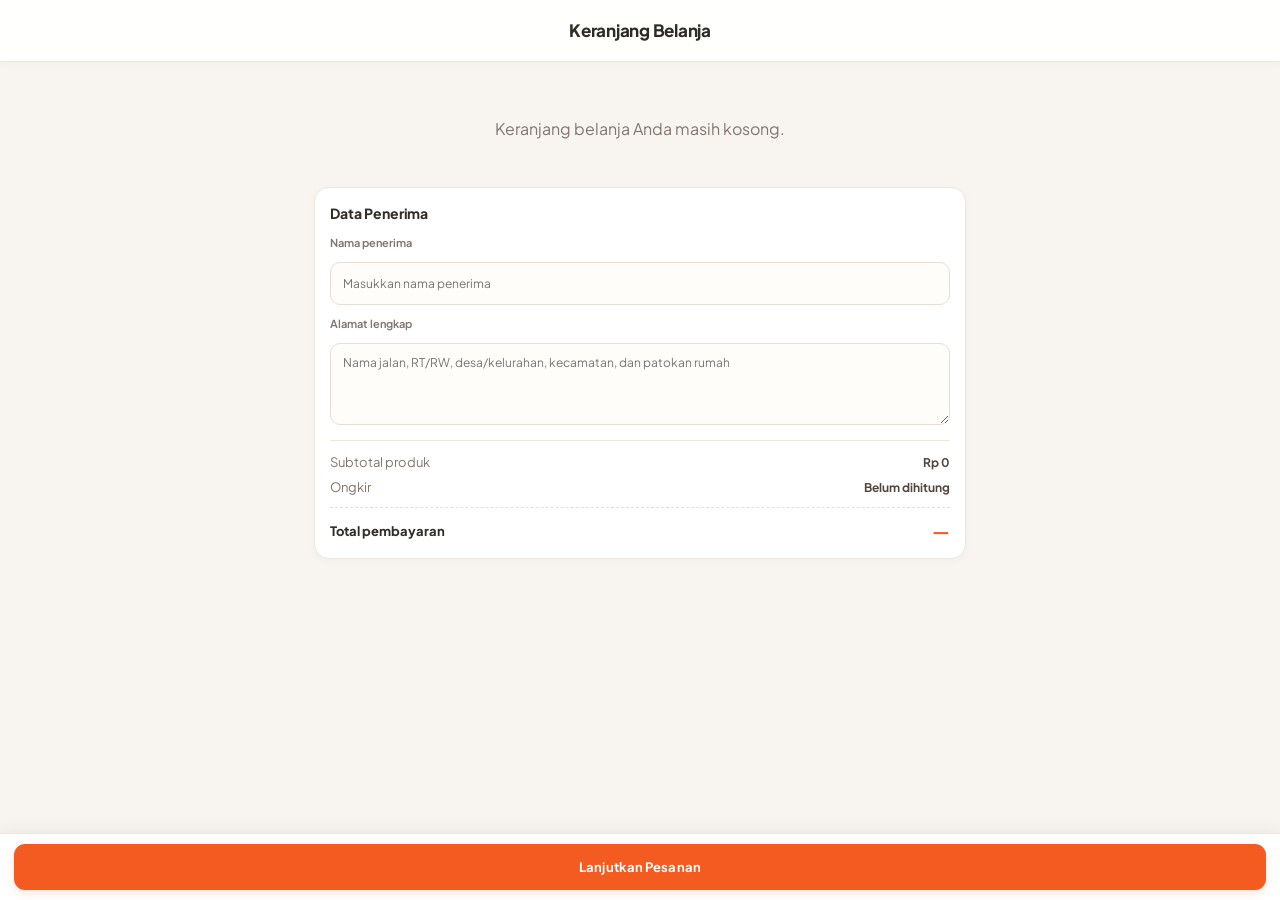
<file: order.html>
<!DOCTYPE html>
<html lang="id">
<head>
    <meta charset="UTF-8">
    <meta name="viewport" content="width=device-width, initial-scale=1.0">
    <title>Keranjang Belanja — Loji Express</title>
    <meta name="theme-color" content="#F45B20">
    <link rel="manifest" href="manifest.webmanifest">
    <link rel="icon" href="icon.svg" type="image/svg+xml">
    <link rel="stylesheet" href="style.css">
    <link rel="stylesheet" href="https://fonts.googleapis.com/css2?family=Plus+Jakarta+Sans:wght@400;500;600;700&display=swap">
    <link rel="stylesheet" href="https://fonts.googleapis.com/icon?family=Material+Icons+Round">
</head>
<body class="cart-page" style="padding-bottom: 120px;">

    <!-- HEADER KERANJANG -->
    <div class="app-header-back">
        <h1>Keranjang Belanja</h1>
    </div>

    <!-- CONTAINER UTAMA -->
    <div class="container">
        <!-- DAFTAR ITEM KERANJANG -->
        <div class="cart-list" id="daftar-keranjang">
            <p style="text-align:center; color:var(--text-gray); padding:20px;">Memuat keranjang...</p>
        </div>

        <!-- DATA PENERIMA -->
        <div class="form-card checkout-recipient-card">
            <h2>Data Penerima</h2>
            <div class="form-group">
                <label for="nama">Nama penerima</label>
                <input type="text" id="nama" class="form-control" autocomplete="name" placeholder="Masukkan nama penerima" required>
            </div>
            <div class="form-group">
                <label for="alamat">Alamat lengkap</label>
                <textarea id="alamat" class="form-control" rows="3" autocomplete="street-address" placeholder="Nama jalan, RT/RW, desa/kelurahan, kecamatan, dan patokan rumah" required></textarea>
            </div>
            <p id="checkout-status" class="checkout-status" role="status" aria-live="polite" hidden></p>
            <div class="order-price-breakdown">
                <div><span>Subtotal produk</span><strong id="subtotal-produk">Rp 0</strong></div>
                <div><span>Ongkir</span><strong id="ongkir-akhir">Belum dihitung</strong></div>
                <div class="order-grand-total"><span>Total pembayaran</span><strong class="total-price" id="total-akhir">Rp 0</strong></div>
            </div>
        </div>
    </div>

    <!-- TOMBOL AKSI PESAN WHATSAPP DI BAWAH -->
    <div class="action-bar">
        <button class="btn-submit-order" id="checkout-submit" type="button" onclick="prosesCheckoutDenganGPS()">
            <span>Lanjutkan Pesanan</span>
        </button>
    </div>

    <!-- POPUP KONFIRMASI PESAN VIA WHATSAPP -->
    <div class="wa-confirm-overlay" id="wa-confirm-overlay" aria-hidden="true" onclick="klikLuarPopupPesan(event)">
        <section class="wa-confirm-modal" role="dialog" aria-modal="true" aria-labelledby="wa-modal-title">
            <button class="wa-modal-close" type="button" onclick="tutupPopupPesan()" aria-label="Tutup popup"><span class="material-icons-round">close</span></button>
            <div class="wa-modal-icon"><span class="material-icons-round" id="wa-modal-icon">chat</span></div>
            <p class="wa-modal-eyebrow" id="wa-modal-eyebrow">KONFIRMASI PESANAN</p>
            <h2 id="wa-modal-title">Lanjut pesan via WhatsApp?</h2>
            <p class="wa-modal-desc" id="wa-modal-desc">Pastikan detail pesanan dan data penerima sudah benar.</p>
            <div class="wa-order-summary" id="wa-order-summary">
                <div class="wa-summary-row"><span>Penerima</span><strong id="wa-summary-name">—</strong></div>
                <div class="wa-summary-row"><span>Jumlah produk</span><strong id="wa-summary-count">—</strong></div>
                <div class="wa-summary-row"><span>Subtotal produk</span><strong id="wa-summary-subtotal">Rp 0</strong></div>
                <div class="wa-summary-row"><span>Jarak pengiriman</span><strong id="wa-summary-distance">—</strong></div>
                <div class="wa-summary-row"><span>Ongkir</span><strong id="wa-summary-shipping">—</strong></div>
                <div class="wa-summary-total"><span>Total pembayaran</span><strong id="wa-summary-total">Rp 0</strong></div>
            </div>
            <div class="wa-modal-actions" id="wa-modal-actions">
                <button class="wa-btn-secondary" type="button" onclick="tutupPopupPesan()">Periksa lagi</button>
                <button class="wa-btn-primary" type="button" onclick="lanjutKeWhatsApp()"><span class="material-icons-round">send</span> Lanjut ke WhatsApp</button>
            </div>
        </section>
    </div>

    <script src="script.js"></script>
    <script>
        window.addEventListener('load', () => {
            renderKeranjang();
            const alamatInput = document.getElementById('alamat');
            if (alamatInput) alamatInput.addEventListener('input', alamatPengirimanBerubah);
        });
    </script>
</body>
</html>
</file>
<file: style.css>
:root {
    --accent-orange: #ff4500;
    --accent-gradient: linear-gradient(135deg, #ff6b00 0%, #ff2200 100%);
    --bg-soft: #f8fafc;
    --text-dark: #0f172a;
    --text-gray: #64748b;
    --card-shadow: 0 10px 25px -5px rgba(0, 0, 0, 0.03), 0 8px 10px -6px rgba(0, 0, 0, 0.03);
    --hover-shadow: 0 20px 25px -5px rgba(255, 69, 0, 0.08), 0 10px 10px -6px rgba(255, 69, 0, 0.04);
}

body {
    font-family: 'Plus Jakarta Sans', sans-serif;
    background-color: var(--bg-soft);
    margin: 0;
    padding-bottom: 110px;
    color: var(--text-dark);
    -webkit-tap-highlight-color: transparent;
    letter-spacing: -0.2px;
}

/* HEADER PREMIUM */
.app-header {
    background: #ffffff;
    padding: 24px 20px 20px 20px;
    display: flex;
    justify-content: space-between;
    align-items: center;
    border-bottom: 1px solid #f1f5f9;
}
.brand-wrapper {
    display: flex;
    align-items: center;
    gap: 14px;
}
.brand-logo-box {
    background: var(--accent-gradient);
    color: #ffffff;
    width: 44px;
    height: 44px;
    border-radius: 14px;
    display: flex;
    align-items: center;
    justify-content: center;
    box-shadow: 0 8px 16px rgba(255, 69, 0, 0.25);
}
.brand-logo-box .material-icons-round {
    font-size: 24px;
}
.brand-text h1 {
    margin: 0;
    font-size: 19px;
    font-weight: 800;
    letter-spacing: -0.6px;
    color: var(--text-dark);
}
.brand-text p {
    margin: 3px 0 0 0;
    font-size: 11.5px;
    font-weight: 600;
    color: var(--text-gray);
    display: flex;
    align-items: center;
    gap: 4px;
}
.location-icon {
    color: var(--accent-orange);
    font-size: 14px !important;
}
.search-trigger-btn {
    background: #f1f5f9;
    border: none;
    width: 42px;
    height: 42px;
    border-radius: 50%;
    display: flex;
    align-items: center;
    justify-content: center;
    color: var(--text-dark);
    cursor: pointer;
    transition: all 0.2s;
}
.search-trigger-btn:active { transform: scale(0.9); background: #e2e8f0; }

/* MODAL PENCARIAN DI ATAS */
.search-modal {
    position: fixed;
    top: 0; left: 0; right: 0;
    background: rgba(255, 255, 255, 0.98);
    box-shadow: 0 10px 25px rgba(0, 0, 0, 0.08);
    z-index: 2000;
    display: none;
    padding: 16px 20px;
    border-bottom: 1px solid #e2e8f0;
    box-sizing: border-box;
    animation: slideDown 0.2s ease-out;
}
.search-box-container {
    background: #f1f5f9;
    width: 100%;
    max-width: 500px;
    margin: 0 auto;
    padding: 10px 14px;
    border-radius: 16px;
    display: flex;
    align-items: center;
    gap: 10px;
    border: 1px solid #e2e8f0;
    box-sizing: border-box;
}
.search-box-container input {
    border: none;
    outline: none;
    font-family: inherit;
    font-size: 14px;
    flex: 1;
    color: var(--text-dark);
    background: transparent;
    width: 100%;
}
.search-box-container button {
    background: none;
    border: none;
    cursor: pointer;
    display: flex;
    align-items: center;
    justify-content: center;
    color: var(--text-gray);
    padding: 4px;
    border-radius: 50%;
    flex-shrink: 0;
}

@keyframes slideDown {
    from { opacity: 0; transform: translateY(-10px); }
    to { opacity: 1; transform: translateY(0); }
}

/* BANNER KETERANGAN APLIKASI */
.about-app-banner {
    background: #ffffff;
    padding: 0 20px 20px 20px;
    border-bottom: 1px solid #f1f5f9;
}
.about-card {
    background: linear-gradient(135deg, #fff4ed 0%, #fff0e6 100%);
    border: 1px solid rgba(255, 107, 0, 0.1);
    border-radius: 24px;
    padding: 18px;
    display: flex;
    gap: 14px;
    align-items: flex-start;
    position: relative;
    overflow: hidden;
}
.about-card::before {
    content: '';
    position: absolute;
    width: 140px;
    height: 140px;
    background: rgba(255, 69, 0, 0.05);
    border-radius: 50%;
    top: -50px;
    right: -45px;
}
.about-icon-box {
    background: #ffffff;
    color: var(--accent-orange);
    width: 40px;
    height: 40px;
    border-radius: 12px;
    display: flex;
    align-items: center;
    justify-content: center;
    flex-shrink: 0;
    box-shadow: 0 4px 12px rgba(255, 69, 0, 0.08);
}
.about-details {
    flex: 1;
    z-index: 1;
}
.about-details h2 {
    margin: 0 0 4px 0;
    font-size: 15px;
    font-weight: 800;
    color: #c23400;
    letter-spacing: -0.2px;
}
.about-details p {
    margin: 0;
    font-size: 12px;
    line-height: 1.6;
    font-weight: 500;
    color: #475569;
}
.about-badges {
    display: flex;
    gap: 8px;
    margin-top: 12px;
}
.badge-item {
    display: flex;
    align-items: center;
    gap: 4px;
    font-size: 11px;
    font-weight: 700;
    color: #d93800;
    background: #ffffff;
    padding: 6px 12px;
    border-radius: 10px;
    box-shadow: 0 2px 6px rgba(0,0,0,0.02);
    border: 1px solid rgba(255, 107, 0, 0.05);
}

/* KATEGORI SCROLL */
.category-scroll {
    display: flex;
    overflow-x: auto;
    white-space: nowrap;
    padding: 16px 20px;
    gap: 10px;
    background: #ffffff;
    border-bottom: 1px solid #f1f5f9;
}
.category-scroll::-webkit-scrollbar { display: none; }
.category-tab {
    background-color: #f8fafc;
    color: #475569;
    padding: 11px 20px;
    border-radius: 16px;
    font-size: 13px;
    font-weight: 600;
    cursor: pointer;
    border: 1px solid #f1f5f9;
    transition: all 0.25s ease;
}
.category-tab.active {
    background: var(--text-dark);
    color: #ffffff;
    border-color: var(--text-dark);
    box-shadow: 0 10px 15px -3px rgba(15, 23, 42, 0.2);
}

/* KATALOG GRID */
.container { padding: 20px; max-width: 600px; margin: 0 auto; }
.grid-layout {
    display: grid;
    grid-template-columns: repeat(2, 1fr);
    gap: 16px;
}

/* KARTU PRODUK */
.premium-card {
    background: #ffffff;
    border-radius: 24px;
    border: 1px solid #f1f5f9;
    overflow: hidden;
    display: flex;
    flex-direction: column;
    position: relative;
    box-shadow: var(--card-shadow);
}
.img-container {
    width: 100%;
    padding-top: 100%;
    position: relative;
    background-color: #f8fafc;
    overflow: hidden;
}
.premium-img {
    position: absolute;
    top: 0; left: 0;
    width: 100%; height: 100%;
    object-fit: cover;
}
.tag-stok {
    position: absolute;
    top: 12px; left: 12px;
    padding: 5px 10px;
    border-radius: 10px;
    font-size: 10px;
    font-weight: 700;
    z-index: 2;
}
.stok-ready { background: rgba(255, 255, 255, 0.95); color: var(--text-dark); }
.stok-habis { background: #ef4444; color: #ffffff; }
.habis-blur { opacity: 0.65; }

.info-container {
    padding: 14px;
    display: flex;
    flex-direction: column;
    background: #ffffff;
}
.item-name {
    font-size: 13.5px;
    font-weight: 600;
    color: var(--text-dark);
    margin: 0 0 12px 0;
    line-height: 1.4;
    height: 38px;
    display: -webkit-box;
    -webkit-line-clamp: 2;
    -webkit-box-orient: vertical;
    overflow: hidden;
}
.price-action-row {
    display: flex;
    justify-content: space-between;
    align-items: center;
    gap: 6px;
    margin-top: auto;
    width: 100%;
}
.item-price {
    font-size: 14.5px;
    color: var(--text-dark);
    font-weight: 800;
    margin: 0;
}
.btn-round-add {
    width: 38px; height: 38px;
    flex-shrink: 0;
    border-radius: 12px;
    background: var(--accent-gradient);
    color: white;
    border: none;
    cursor: pointer;
    display: flex;
    align-items: center;
    justify-content: center;
}
.btn-round-add.disabled-btn { background: #e2e8f0; color: #94a3b8; cursor: not-allowed; }

/* FLOATING DOCK NAV */
.dock-nav {
    position: fixed;
    bottom: 20px; left: 20px; right: 20px;
    height: 68px;
    background: rgba(15, 23, 42, 0.96);
    backdrop-filter: blur(16px);
    display: flex;
    justify-content: space-around;
    align-items: center;
    border-radius: 24px;
    z-index: 1000;
    max-width: 560px;
    margin: 0 auto;
    transition: transform 0.25s ease, opacity 0.25s ease;
}
.dock-link {
    display: flex;
    flex-direction: column;
    align-items: center;
    color: #94a3b8;
    text-decoration: none;
    font-size: 11px;
    font-weight: 600;
    gap: 4px;
}
.dock-link.active { color: #ffffff; }
.dock-link.active .material-icons-round { color: #ff6b00; }

/* HALAMAN KERANJANG & CHECKOUT */
.app-header-back {
    background: #ffffff;
    padding: 20px;
    display: flex;
    align-items: center;
    gap: 16px;
    border-bottom: 1px solid #edf0f5;
}
.app-header-back h1 { margin: 0; font-size: 18px; font-weight: 700; color: var(--text-dark); }
.btn-back { background: none; border: none; cursor: pointer; color: var(--text-dark); display: flex; align-items: center; padding: 0; }

.cart-list { display: flex; flex-direction: column; gap: 12px; margin-bottom: 24px; }
.cart-item {
    background: #ffffff;
    padding: 14px;
    border-radius: 16px;
    display: flex;
    align-items: center;
    gap: 12px;
    border: 1px solid #f1f5f9;
    box-shadow: 0 4px 12px rgba(0,0,0,0.02);
}
.item-img-cart { width: 50px; height: 50px; border-radius: 10px; object-fit: cover; background: #eef1f6; flex-shrink: 0; }

.form-card {
    background: #ffffff;
    padding: 20px;
    border-radius: 20px;
    border: 1px solid #f1f5f9;
    box-shadow: 0 4px 16px rgba(0,0,0,0.02);
}
.form-card h2 { font-size: 15px; font-weight: 700; margin-bottom: 16px; margin-top: 0; color: var(--text-dark); }
.form-group { margin-bottom: 14px; display: flex; flex-direction: column; gap: 6px; }
.form-group label { font-size: 12px; font-weight: 600; color: var(--text-gray); }
.form-control {
    padding: 12px;
    border-radius: 10px;
    border: 1px solid #e0e4ec;
    font-family: inherit;
    font-size: 13px;
    width: 100%;
    box-sizing: border-box;
    background-color: #fafbfc;
    color: var(--text-dark);
}
.form-control:focus { border-color: var(--accent-orange); outline: none; background-color: #ffffff; }

.action-bar {
    position: fixed;
    bottom: 0; left: 0; right: 0;
    background: #ffffff;
    padding: 16px 20px;
    border-top: 1px solid #e2e8f0;
    z-index: 100;
    max-width: 600px;
    margin: 0 auto;
    box-sizing: border-box;
}
.btn-submit-order {
    background: #16a34a;
    color: white;
    border: none;
    padding: 14px;
    border-radius: 12px;
    font-weight: 700;
    font-size: 14px;
    display: flex;
    align-items: center;
    justify-content: center;
    gap: 8px;
    width: 100%;
    cursor: pointer;
    box-shadow: 0 4px 14px rgba(22, 163, 74, 0.2);
}

/* ==========================================
   DESAIN FOTO UTAMA UKURAN SEDANG (AGAK BESAR) & ELEGAN
   ========================================== */
.detail-top-nav {
    position: fixed;
    top: 0; left: 0; right: 0;
    height: 60px;
    padding: 0 16px;
    display: flex;
    align-items: center;
    justify-content: space-between;
    z-index: 1000;
    background: rgba(255, 255, 255, 0.9);
    backdrop-filter: blur(12px);
    -webkit-backdrop-filter: blur(12px);
    border-bottom: 1px solid rgba(0, 0, 0, 0.05);
}
.btn-back-floating {
    width: 38px;
    height: 38px;
    border-radius: 50%;
    background: #ffffff;
    border: 1px solid #e2e8f0;
    display: flex;
    align-items: center;
    justify-content: center;
    cursor: pointer;
    color: var(--text-dark);
    box-shadow: 0 4px 12px rgba(0, 0, 0, 0.06);
}
.detail-nav-title {
    font-size: 15px;
    font-weight: 700;
    color: var(--text-dark);
}

/* KARTU GAMBAR UTAMA UKURAN SEDANG (AGAK BESAR & RAPI) */
.detail-image-card-container {
    padding: 20px 20px 0 20px;
    max-width: 600px;
    margin: 60px auto 0 auto;
}
.detail-main-card-box {
    background: #ffffff;
    border-radius: 24px;
    border: 1px solid #e2e8f0;
    overflow: hidden;
    box-shadow: 0 12px 30px rgba(0, 0, 0, 0.06);
}
.main-img-medium {
    width: 100%;
    height: 280px; /* Ukuran pas: tidak kekecilan, tidak full layar */
    object-fit: cover;
    display: block;
    background: #f8fafc;
}

/* THUMBNAIL DI BAWAH GAMBAR UTAMA */
.thumbnail-row-clean {
    display: flex;
    gap: 10px;
    padding: 14px;
    overflow-x: auto;
    background: #ffffff;
    border-top: 1px solid #f1f5f9;
    justify-content: center;
}
.thumbnail-row-clean::-webkit-scrollbar { display: none; }
.thumb-clean {
    width: 56px;
    height: 56px;
    border-radius: 12px;
    object-fit: cover;
    cursor: pointer;
    border: 2px solid #e2e8f0;
    background: #f8fafc;
    transition: all 0.2s ease;
}
.thumb-clean.active-thumb {
    border-color: var(--accent-orange);
    box-shadow: 0 4px 12px rgba(255, 69, 0, 0.25);
    transform: scale(1.05);
}

/* CARD KONTEN INFORMASI PRODUK */
.detail-content-card {
    position: relative;
    background: #ffffff;
    border-radius: 24px;
    border: 1px solid #e2e8f0;
    padding: 24px 20px;
    max-width: 600px;
    margin: 16px auto 0 auto;
    box-shadow: var(--card-shadow);
}

.detail-badge-row {
    display: flex;
    justify-content: space-between;
    align-items: center;
    margin-bottom: 12px;
}
.detail-kategori-pill {
    background: linear-gradient(135deg, #fff4ed 0%, #ffe8d6 100%);
    color: #c23400;
    font-size: 11px;
    font-weight: 800;
    padding: 6px 14px;
    border-radius: 20px;
    letter-spacing: 0.4px;
    text-transform: uppercase;
}
.detail-harga-tag {
    font-size: 24px;
    font-weight: 800;
    color: var(--accent-orange);
    letter-spacing: -0.6px;
    margin-bottom: 18px;
}

.detail-meta-grid {
    display: grid;
    grid-template-columns: repeat(2, 1fr);
    gap: 12px;
    margin: 20px 0;
}
.meta-box {
    background: #f8fafc;
    padding: 14px;
    border-radius: 16px;
    border: 1px solid #f1f5f9;
    display: flex;
    flex-direction: column;
    gap: 4px;
}
.meta-label {
    font-size: 10.5px;
    font-weight: 700;
    color: var(--text-gray);
    text-transform: uppercase;
    letter-spacing: 0.5px;
}
.meta-val {
    font-size: 13.5px;
    font-weight: 800;
    color: var(--text-dark);
}

.detail-deskripsi-box {
    border-top: 1px dashed #e2e8f0;
    padding-top: 20px;
    margin-top: 20px;
}
.detail-deskripsi-box h3 {
    font-size: 15px;
    font-weight: 800;
    color: var(--text-dark);
    margin: 0 0 10px 0;
}
.detail-deskripsi-box p {
    font-size: 13.5px;
    line-height: 1.7;
    color: #475569;
    margin: 0;
    white-space: pre-line;
}

/* TOMBOL AKSI BAWAH (FLOATING BAR) MODERN */
.detail-action-bar {
    position: fixed;
    bottom: 0; left: 0; right: 0;
    background: rgba(255, 255, 255, 0.95);
    backdrop-filter: blur(16px);
    -webkit-backdrop-filter: blur(16px);
    padding: 16px 20px;
    border-top: 1px solid #e2e8f0;
    z-index: 100;
    max-width: 600px;
    margin: 0 auto;
    box-sizing: border-box;
    box-shadow: 0 -10px 30px rgba(0, 0, 0, 0.08);
}
.btn-add-to-cart-modern {
    background: var(--accent-gradient);
    color: white;
    border: none;
    padding: 16px;
    border-radius: 16px;
    font-weight: 800;
    font-size: 14px;
    display: flex;
    align-items: center;
    justify-content: center;
    gap: 10px;
    width: 100%;
    cursor: pointer;
    box-shadow: 0 10px 25px rgba(255, 69, 0, 0.3);
    transition: transform 0.2s ease, box-shadow 0.2s ease;
    letter-spacing: 0.3px;
}
.btn-add-to-cart-modern:active {
    transform: scale(0.98);
}

@keyframes spin {
    0% { transform: rotate(0deg); }
    100% { transform: rotate(360deg); }
}

/* =====================================================
   LOGI EXPRESS — MARKETPLACE COMPACT REFRESH
   Layered overrides: existing API and shopping logic remain intact.
   ===================================================== */
:root {
  --accent-orange: #f4511e;
  --accent-gradient: linear-gradient(135deg, #ff6a2a 0%, #f04418 100%);
  --bg-soft: #f6f7f9;
  --text-dark: #20242b;
  --text-gray: #707782;
  --card-shadow: 0 2px 8px rgba(22, 28, 45, .045);
  --hover-shadow: 0 8px 22px rgba(22, 28, 45, .09);
}
* { box-sizing: border-box; }
html { scroll-behavior: smooth; }
body { background: var(--bg-soft); color: var(--text-dark); letter-spacing: 0; }
button, input, textarea { font: inherit; }
button { -webkit-tap-highlight-color: transparent; }

/* Shared page width and compact header */
.app-header {
  position: sticky; top: 0; z-index: 900;
  padding: 12px max(16px, calc((100% - 1120px) / 2));
  min-height: 70px; gap: 14px;
  border-bottom: 1px solid #eceef1;
  box-shadow: 0 2px 8px rgba(20, 25, 35, .025);
}
.brand-wrapper { gap: 10px; min-width: 0; }
.brand-logo-box { width: 40px; height: 40px; border-radius: 12px; box-shadow: none; }
.brand-text h1 { font-size: 17px; letter-spacing: -.45px; }
.brand-text p { font-size: 11px; }
.search-trigger-btn { width: 42px; height: 42px; border-radius: 12px; background: #f3f4f6; }
.search-trigger-btn:hover { background: #eceef1; }
.search-modal { padding: 12px 16px; background: rgba(255,255,255,.98); }
.search-box-container { max-width: 1120px; border-radius: 12px; background: #f6f7f9; border-color: #e7e9ed; }

/* Smaller introductory banner keeps the catalogue above the fold */
.about-app-banner { padding: 10px 16px 12px; border-bottom: 0; background: var(--bg-soft); }
.about-card {
  max-width: 1120px; margin: 0 auto; align-items: center; gap: 12px;
  padding: 13px 15px; border-radius: 14px; border: 1px solid #ffe0d3;
  background: linear-gradient(105deg, #fff4ef 0%, #fffaf7 100%);
}
.about-card::before { width: 90px; height: 90px; top: -38px; right: -28px; }
.about-icon-box { width: 36px; height: 36px; border-radius: 10px; box-shadow: none; }
.about-details h2 { font-size: 14px; margin-bottom: 3px; color: #292d33; }
.about-details p { font-size: 11.5px; line-height: 1.45; color: #646a73; max-width: 760px; }
.about-badges { margin-top: 7px; gap: 6px; }
.badge-item { padding: 4px 8px; border-radius: 7px; font-size: 10px; box-shadow: none; }
.badge-item .material-icons-round { font-size: 15px !important; }

/* Horizontal category chips */
.category-scroll {
  position: sticky; top: 69px; z-index: 800;
  padding: 9px max(16px, calc((100% - 1120px) / 2)); gap: 7px;
  background: rgba(246,247,249,.96); border-bottom: 1px solid #eceef1;
  scrollbar-width: none;
}
.category-tab { padding: 8px 13px; border-radius: 9px; font-size: 11.5px; font-weight: 700; background: #fff; border-color: #e5e7eb; color: #535a65; }
.category-tab.active { background: #242830; color: #fff; border-color: #242830; box-shadow: none; }
.container { width: 100%; max-width: 1152px; padding: 12px 16px 100px; margin: 0 auto; }
.grid-layout { grid-template-columns: repeat(2, minmax(0, 1fr)); gap: 10px; }

/* Compact, retail-style product cards */
.premium-card {
  min-width: 0; border-radius: 12px; border: 1px solid #e9ebef;
  box-shadow: 0 1px 3px rgba(20,25,35,.025); transition: box-shadow .18s ease, transform .18s ease;
}
.premium-card:active { transform: scale(.99); }
.img-container { background: #f0f1f3; }
.premium-img { object-fit: contain; padding: 5px; mix-blend-mode: multiply; }
.tag-stok { top: 8px; left: 8px; padding: 4px 7px; border-radius: 6px; font-size: 9px; }
.stok-ready { background: rgba(255,255,255,.94); color: #4c535e; border: 1px solid rgba(20,25,35,.06); }
.stok-habis { background: #e5484d; }
.info-container { padding: 10px; gap: 0; }
.item-name { font-size: 12px; font-weight: 600; line-height: 1.4; height: 34px; margin: 0 0 9px; color: #343942; }
.price-action-row { gap: 5px; align-items: center; }
.item-price { font-size: 13px; font-weight: 800; line-height: 1.25; letter-spacing: -.2px; overflow-wrap: anywhere; }
.btn-round-add { width: 31px; height: 31px; border-radius: 9px; background: #f4511e; box-shadow: none; }
.btn-round-add .material-icons-round { font-size: 18px !important; }
.btn-round-add.disabled-btn { background: #e5e7eb; }

/* Bottom navigation stays compact and clear */
.dock-nav {
  bottom: 10px; left: 12px; right: 12px; height: 58px; max-width: 480px;
  border-radius: 16px; background: rgba(32,36,43,.97); box-shadow: 0 8px 26px rgba(20,25,35,.2);
}
.dock-link { font-size: 10px; gap: 2px; min-width: 72px; }
.dock-link .material-icons-round { font-size: 21px; }
.dock-link.active .material-icons-round { color: #ff754b; }

/* Cart / checkout */
.app-header-back { position: sticky; top: 0; z-index: 50; padding: 15px 16px; gap: 12px; box-shadow: 0 2px 8px rgba(20,25,35,.025); }
.btn-back { width: 36px; height: 36px; justify-content: center; border-radius: 10px; background: #f3f4f6; }
.app-header-back h1 { font-size: 16px; letter-spacing: -.3px; }
.cart-list { gap: 9px; margin-bottom: 16px; }
.cart-item { padding: 11px; gap: 10px; border-radius: 12px; border-color: #e9ebef; box-shadow: none; }
.item-img-cart { width: 58px; height: 58px; border-radius: 9px; background: #f2f3f5; object-fit: contain; }
.form-card { padding: 16px; border-radius: 14px; border-color: #e9ebef; box-shadow: none; }
.form-card h2 { font-size: 14px; margin-bottom: 15px; }
.form-group { gap: 7px; margin-bottom: 13px; }
.form-group label { font-size: 11.5px; color: #525965; }
.form-control { padding: 12px; border-radius: 9px; border-color: #e0e3e8; background: #fafafa; font-size: 13px; }
.form-control:focus { border-color: #f4511e; box-shadow: 0 0 0 3px rgba(244,81,30,.09); }
.action-bar { max-width: none; padding: 11px 16px calc(11px + env(safe-area-inset-bottom)); box-shadow: 0 -3px 14px rgba(20,25,35,.05); }
.btn-submit-order { border-radius: 10px; padding: 13px; font-size: 12px; box-shadow: none; }

/* Product detail page */
body:has(.detail-top-nav) { padding-bottom: 100px !important; }
.detail-top-nav { height: 56px; padding: 0 16px; background: rgba(255,255,255,.96); }
.btn-back-floating { width: 36px; height: 36px; border-radius: 10px; box-shadow: none; }
.detail-nav-title { font-size: 14px; }
.detail-image-card-container { padding: 12px 16px 0; max-width: 760px; margin-top: 56px; }
.detail-main-card-box { border-radius: 14px; border-color: #e9ebef; box-shadow: none; }
.main-img-medium { height: clamp(220px, 48vw, 380px); object-fit: contain; padding: 8px; background: #f0f1f3; }
.thumbnail-row-clean { justify-content: flex-start; gap: 8px; padding: 10px; }
.thumb-clean { width: 48px; height: 48px; border-radius: 8px; border-width: 1px; }
.detail-content-card { max-width: 760px; margin: 10px auto 0; padding: 17px 16px; border-radius: 14px; border-color: #e9ebef; box-shadow: none; }
.detail-badge-row { margin-bottom: 10px; }
.detail-kategori-pill { padding: 5px 9px; border-radius: 7px; font-size: 10px; background: #fff0e9; color: #d74419; }
.detail-nama { font-size: 18px !important; line-height: 1.35; letter-spacing: -.35px; }
.detail-harga-tag { font-size: 23px; margin: 10px 0 15px; color: #e94b20; }
.detail-meta-grid { gap: 8px; margin: 16px 0; }
.meta-box { padding: 10px; border-radius: 9px; background: #f7f8fa; border-color: #eceef1; }
.meta-label { font-size: 9px; letter-spacing: .3px; }
.meta-val { font-size: 12px; overflow-wrap: anywhere; }
.detail-deskripsi-box { padding-top: 15px; margin-top: 15px; }
.detail-deskripsi-box h3 { font-size: 14px; margin-bottom: 7px; }
.detail-deskripsi-box p { font-size: 12.5px; line-height: 1.65; }
.detail-action-bar { max-width: none; padding: 11px 16px calc(11px + env(safe-area-inset-bottom)); box-shadow: 0 -3px 14px rgba(20,25,35,.06); }
.btn-add-to-cart-modern { padding: 13px; border-radius: 10px; font-size: 12px; letter-spacing: 0; box-shadow: none; }

/* Tablet and desktop: denser catalogue, more breathing room */
@media (min-width: 600px) {
  .about-app-banner { padding: 12px 24px; }
  .category-scroll { padding-left: max(24px, calc((100% - 1104px) / 2)); padding-right: max(24px, calc((100% - 1104px) / 2)); }
  .container { padding: 18px 24px 110px; }
  .grid-layout { grid-template-columns: repeat(3, minmax(0, 1fr)); gap: 14px; }
  .img-container { padding-top: 88%; }
  .info-container { padding: 12px; }
  .item-name { font-size: 13px; height: 37px; }
  .item-price { font-size: 14px; }
}
@media (min-width: 900px) {
  .app-header { padding-left: max(24px, calc((100% - 1104px) / 2)); padding-right: max(24px, calc((100% - 1104px) / 2)); }
  .about-app-banner { padding-top: 14px; }
  .grid-layout { grid-template-columns: repeat(4, minmax(0, 1fr)); gap: 16px; }
  .premium-card:hover { box-shadow: var(--hover-shadow); transform: translateY(-2px); }
  .img-container { padding-top: 90%; }
  .info-container { padding: 13px; }
  .item-name { font-size: 13px; }
}
@media (max-width: 360px) {
  .brand-text h1 { font-size: 15px; }
  .brand-text p { font-size: 10px; }
  .about-card { padding: 11px; gap: 9px; }
  .about-details p { font-size: 10.5px; }
  .info-container { padding: 8px; }
  .item-price { font-size: 12px; }
  .btn-round-add { width: 29px; height: 29px; }
  .cart-item { flex-wrap: wrap; }
}

/* FIX: product photos fill their frames consistently across screen sizes */
.img-container {
  aspect-ratio: 1 / 1;
  padding-top: 0 !important;
  position: relative;
  overflow: hidden;
  background: #f4f4f4;
}
.img-container .premium-img {
  position: absolute;
  inset: 0;
  display: block;
  width: 100%;
  height: 100%;
  object-fit: cover;
  object-position: center;
  padding: 0;
  mix-blend-mode: normal;
}
.main-img-medium {
  width: 100%;
  height: clamp(260px, 70vw, 460px);
  object-fit: cover;
  object-position: center;
  display: block;
  padding: 0;
  background: #f4f4f4;
}
.thumb-clean { object-fit: cover; padding: 0; }
.item-img-cart { object-fit: cover; padding: 0; }

/* Logi Express — polished add-to-cart toast */
.logi-cart-toast {
  position: fixed;
  z-index: 99999;
  left: 50%;
  bottom: calc(22px + env(safe-area-inset-bottom));
  width: min(520px, calc(100vw - 28px));
  display: flex;
  align-items: center;
  gap: 11px;
  padding: 13px 12px;
  border: 1px solid rgba(255,255,255,.72);
  border-radius: 18px;
  background: rgba(255,255,255,.97);
  box-shadow: 0 16px 48px rgba(28, 34, 44, .19), 0 3px 10px rgba(28,34,44,.07);
  backdrop-filter: blur(18px);
  -webkit-backdrop-filter: blur(18px);
  opacity: 0;
  pointer-events: none;
  transform: translate(-50%, 18px) scale(.97);
  transition: opacity .24s ease, transform .28s cubic-bezier(.2,.8,.2,1);
  overflow: hidden;
  font-family: 'Plus Jakarta Sans', sans-serif;
}
.logi-cart-toast.is-visible { opacity: 1; pointer-events: auto; transform: translate(-50%, 0) scale(1); }
.logi-toast-icon { width: 34px; height: 34px; flex: 0 0 34px; display:grid; place-items:center; border-radius: 50%; color:#fff; background:linear-gradient(145deg,#20b26b,#159957); }
.logi-toast-icon .material-icons-round { font-size: 21px; }
.logi-toast-product { width: 46px; height: 46px; flex: 0 0 46px; object-fit: cover; border-radius: 11px; background: #f3f4f6; }
.logi-toast-copy { display:flex; flex:1; min-width:0; flex-direction:column; gap:2px; }
.logi-toast-copy strong { color:#20242b; font-size:12px; font-weight:800; line-height:1.35; }
.logi-toast-copy span { color:#515866; font-size:11px; overflow:hidden; text-overflow:ellipsis; white-space:nowrap; }
.logi-toast-copy small { color:#8a909b; font-size:10px; }
.logi-toast-action { display:inline-flex; align-items:center; justify-content:center; gap:2px; flex:0 0 auto; padding:9px 10px; border-radius:10px; color:#e94b20; background:#fff0e9; text-decoration:none; font-size:10px; font-weight:800; white-space:nowrap; }
.logi-toast-action .material-icons-round { font-size:15px; }
.logi-toast-action:active { transform:scale(.96); }
.logi-toast-close { display:grid; place-items:center; width:25px; height:25px; flex:0 0 25px; padding:0; border:0; border-radius:50%; background:#f3f4f6; color:#7c838e; cursor:pointer; }
.logi-toast-close .material-icons-round { font-size:16px; }
.logi-toast-progress { position:absolute; bottom:0; left:0; width:100%; height:3px; background:#f4511e; transform-origin:left; }
.logi-cart-toast.is-visible .logi-toast-progress { animation: logiToastProgress 4.2s linear forwards; }
@keyframes logiToastProgress { from { transform:scaleX(1); } to { transform:scaleX(0); } }
@media (max-width:380px) {
  .logi-cart-toast { gap:8px; padding:11px 9px; border-radius:15px; }
  .logi-toast-product { width:38px; height:38px; flex-basis:38px; }
  .logi-toast-icon { width:29px; height:29px; flex-basis:29px; }
  .logi-toast-action { padding:8px; }
}
@media (prefers-reduced-motion: reduce) {
  .logi-cart-toast, .logi-toast-action { transition:none; }
  .logi-cart-toast.is-visible .logi-toast-progress { animation:none; }
}


/* Logi Express — premium WhatsApp order confirmation popup */
.wa-modal-open { overflow: hidden; }
.wa-confirm-overlay {
  position: fixed; inset: 0; z-index: 100000;
  display: flex; align-items: center; justify-content: center;
  padding: 20px; background: rgba(20, 24, 32, .56);
  -webkit-backdrop-filter: blur(5px); backdrop-filter: blur(5px);
  opacity: 0; visibility: hidden; pointer-events: none;
  transition: opacity .22s ease, visibility .22s ease;
}
.wa-confirm-overlay.is-open { opacity: 1; visibility: visible; pointer-events: auto; }
.wa-confirm-modal {
  position: relative; width: min(100%, 420px); max-height: min(86dvh, 680px); overflow-y: auto;
  padding: 28px 22px 22px; border-radius: 24px; background: #fff;
  box-shadow: 0 28px 90px rgba(0,0,0,.24); text-align: center;
  transform: translateY(16px) scale(.97); transition: transform .25s cubic-bezier(.2,.8,.2,1);
  font-family: 'Plus Jakarta Sans', sans-serif;
}
.wa-confirm-overlay.is-open .wa-confirm-modal { transform: translateY(0) scale(1); }
.wa-modal-close { position:absolute; top:13px; right:13px; width:34px; height:34px; border:0; border-radius:50%; display:grid; place-items:center; color:#707783; background:#f3f4f6; cursor:pointer; }
.wa-modal-close .material-icons-round { font-size:19px; }
.wa-modal-icon { width:58px; height:58px; display:grid; place-items:center; margin:0 auto 16px; border-radius:20px; color:#fff; background:linear-gradient(145deg,#22c875,#159957); box-shadow:0 8px 20px rgba(21,153,87,.22); }
.wa-modal-icon .material-icons-round { font-size:29px; }
.wa-modal-eyebrow { margin:0 0 7px; color:#e94b20; font-size:10px; font-weight:800; letter-spacing:1.4px; }
.wa-confirm-modal h2 { margin:0 auto 9px; max-width:310px; color:#20242b; font-size:20px; line-height:1.35; font-weight:800; letter-spacing:-.5px; }
.wa-modal-desc { margin:0 auto 20px; max-width:330px; color:#737985; font-size:12px; line-height:1.65; }
.wa-order-summary { margin:0 0 20px; padding:15px; border:1px solid #eceef2; border-radius:15px; background:#fafbfc; text-align:left; }
.wa-summary-row,.wa-summary-total { display:flex; align-items:flex-start; justify-content:space-between; gap:14px; font-size:12px; line-height:1.5; }
.wa-summary-row { margin-bottom:10px; color:#747b86; }
.wa-summary-row strong { max-width:62%; color:#303640; font-weight:700; text-align:right; overflow-wrap:anywhere; }
.wa-summary-total { margin-top:13px; padding-top:13px; border-top:1px dashed #dfe3e8; color:#424955; font-weight:700; }
.wa-summary-total strong { color:#e94b20; font-size:17px; font-weight:800; text-align:right; }
.wa-modal-actions { display:flex; gap:9px; }
.wa-btn-secondary,.wa-btn-primary { min-height:46px; display:inline-flex; align-items:center; justify-content:center; gap:7px; padding:12px 14px; border-radius:12px; font-family:inherit; font-size:11px; line-height:1.3; font-weight:800; text-decoration:none; cursor:pointer; transition:transform .15s ease, background .15s ease; }
.wa-btn-secondary { flex:0 0 auto; border:1px solid #e5e7eb; color:#555c67; background:#fff; }
.wa-btn-primary { flex:1; border:0; color:#fff; background:linear-gradient(135deg,#1fbd69,#159957); box-shadow:0 6px 15px rgba(21,153,87,.18); }
.wa-btn-primary .material-icons-round { font-size:17px; }
.wa-btn-primary:active,.wa-btn-secondary:active { transform:scale(.98); }
.wa-btn-full { width:100%; }
@media (max-width:380px) {
  .wa-confirm-overlay { padding:14px; }
  .wa-confirm-modal { padding:25px 16px 17px; border-radius:21px; }
  .wa-confirm-modal h2 { font-size:18px; }
  .wa-modal-actions { flex-direction:column-reverse; }
  .wa-btn-secondary,.wa-btn-primary { width:100%; min-height:44px; box-sizing:border-box; }
}
@media (prefers-reduced-motion: reduce) {
  .wa-confirm-overlay,.wa-confirm-modal,.wa-btn-primary,.wa-btn-secondary { transition:none; }
}


/* Logi Express — responsive Help Center popup */
.help-modal-open { overflow: hidden; }
.dock-help-button { font-family: inherit; border: 0; cursor: pointer; }
.help-center-overlay { position:fixed; inset:0; z-index:100001; display:flex; align-items:center; justify-content:center; padding:18px; background:rgba(20,24,32,.56); -webkit-backdrop-filter:blur(6px); backdrop-filter:blur(6px); opacity:0; visibility:hidden; pointer-events:none; transition:opacity .22s ease,visibility .22s ease; }
.help-center-overlay.is-open { opacity:1; visibility:visible; pointer-events:auto; }
.help-center-modal { position:relative; width:min(100%,430px); max-height:min(88dvh,720px); overflow-y:auto; padding:27px 20px 18px; border:1px solid rgba(255,255,255,.8); border-radius:24px; background:#fff; box-shadow:0 28px 90px rgba(0,0,0,.24); font-family:'Plus Jakarta Sans',sans-serif; transform:translateY(15px) scale(.98); transition:transform .24s cubic-bezier(.2,.8,.2,1); }
.help-center-overlay.is-open .help-center-modal { transform:translateY(0) scale(1); }
.help-close { position:absolute; top:13px; right:13px; display:grid; place-items:center; width:34px; height:34px; border:0; border-radius:50%; color:#737985; background:#f3f4f6; cursor:pointer; }
.help-close .material-icons-round { font-size:19px; }
.help-heading-icon { display:grid; place-items:center; width:55px; height:55px; margin:0 auto 12px; border-radius:18px; color:#fff; background:linear-gradient(145deg,#ff784d,#f4511e); box-shadow:0 8px 20px rgba(244,81,30,.2); }
.help-heading-icon .material-icons-round { font-size:28px; }
.help-eyebrow { margin:0 0 6px; text-align:center; color:#e94b20; font-size:9px; font-weight:800; letter-spacing:1.5px; }
.help-center-modal h2 { margin:0; color:#20242b; text-align:center; font-size:21px; font-weight:800; letter-spacing:-.5px; }
.help-intro { margin:8px auto 19px; max-width:310px; color:#737985; text-align:center; font-size:12px; line-height:1.6; }
.help-options { display:grid; gap:9px; }
.help-option { display:flex; align-items:center; gap:11px; width:100%; padding:12px 10px; border:1px solid #eceef2; border-radius:15px; background:#fff; text-align:left; cursor:pointer; transition:border-color .16s ease,background .16s ease,transform .16s ease; }
.help-option:hover { border-color:#ffd0bf; background:#fffaf8; }
.help-option:active { transform:scale(.99); }
.help-option-icon { display:grid; place-items:center; width:42px; height:42px; flex:0 0 42px; border-radius:13px; }
.help-option-icon .material-icons-round { font-size:22px; }
.help-green { color:#16864a; background:#e8f7ee; }
.help-orange { color:#e94b20; background:#fff0e9; }
.help-blue { color:#3867b7; background:#eaf1ff; }
.help-option-copy { display:flex; flex:1; min-width:0; flex-direction:column; gap:4px; }
.help-option-copy strong { color:#252a32; font-size:12px; font-weight:800; }
.help-option-copy small { color:#737985; font-size:10px; line-height:1.5; }
.help-chevron { color:#a0a5ad; font-size:20px; }
.help-footnote { display:flex; align-items:center; justify-content:center; gap:5px; margin:16px 0 0; color:#8b919b; font-size:10px; }
.help-footnote .material-icons-round { font-size:14px; }
.help-guide { padding:2px 0 0; }
.help-guide[hidden], .help-options[hidden] { display:none !important; }
.help-guide ol { display:grid; gap:13px; margin:0 0 18px; padding:0 0 0 21px; }
.help-guide li { padding-left:3px; color:#e94b20; font-size:12px; }
.help-guide li strong,.help-guide li span { display:block; }
.help-guide li strong { margin-bottom:3px; color:#252a32; font-size:12px; }
.help-guide li span { color:#737985; font-size:11px; line-height:1.6; }
.help-back-button { display:flex; align-items:center; justify-content:center; gap:7px; width:100%; min-height:44px; padding:11px; border:1px solid #e5e7eb; border-radius:12px; color:#555c67; background:#fff; font-family:inherit; font-size:11px; font-weight:800; cursor:pointer; }
.help-back-button .material-icons-round { font-size:17px; }
@media (max-width:380px) { .help-center-overlay { padding:12px; } .help-center-modal { padding:24px 14px 16px; border-radius:21px; } .help-option { gap:9px; padding:10px 8px; } .help-option-icon { width:38px; height:38px; flex-basis:38px; } }
@media (prefers-reduced-motion:reduce) { .help-center-overlay,.help-center-modal,.help-option { transition:none; } }

/* Match the Bantuan button with the existing bottom navigation links */
.dock-nav .dock-help-button {
    appearance: none;
    -webkit-appearance: none;
    display: flex;
    flex-direction: column;
    align-items: center;
    justify-content: center;
    gap: 2px;
    min-width: 72px;
    padding: 0;
    margin: 0;
    background: transparent;
    color: #94a3b8;
    font-family: inherit;
    font-size: 10px;
    font-weight: 600;
    line-height: normal;
    text-decoration: none;
    border: 0;
    border-radius: 10px;
    box-shadow: none;
    cursor: pointer;
}
.dock-nav .dock-help-button .material-icons-round {
    color: inherit;
    font-size: 21px;
}
.dock-nav .dock-help-button:hover,
.dock-nav .dock-help-button:focus-visible {
    color: #ffffff;
    background: transparent;
    outline: none;
}
.dock-nav .dock-help-button:focus-visible {
    outline: 2px solid #ff754b;
    outline-offset: 3px;
}

/* Logi Express — rincian subtotal dan ongkir otomatis */
.shipping-card { margin-top:18px; padding:16px; border:1px solid #f0e2dc; border-radius:16px; background:linear-gradient(145deg,#fffaf7,#fff); }
.shipping-card-heading { display:flex; align-items:center; gap:11px; color:var(--text-dark); }
.shipping-card-heading > .material-icons-round { display:flex; align-items:center; justify-content:center; width:42px; height:42px; flex:0 0 42px; border-radius:12px; background:#fff0e9; color:var(--accent-orange,#f4511e); font-size:23px; }
.shipping-card-heading div { display:flex; flex-direction:column; gap:3px; }
.shipping-card-heading strong { font-size:14px; font-weight:800; }
.shipping-card-heading small { color:var(--text-gray); font-size:11px; line-height:1.5; }
.shipping-status { margin:12px 0; padding:10px 11px; border-radius:10px; background:#f5f6f8; color:#626a76; font-size:12px; line-height:1.55; }
.shipping-status.is-warning { background:#fff7e8; color:#895d13; }
.shipping-status.is-success { background:#eaf8ef; color:#177245; }
.shipping-status.is-error { background:#fff0ef; color:#b42318; }
.shipping-distance-row { display:flex; justify-content:space-between; align-items:center; gap:12px; padding:3px 0 12px; font-size:12px; color:var(--text-gray); }
.shipping-distance-row strong { color:var(--text-dark); text-align:right; }
.map-instruction,.map-disclaimer { margin:9px 0; color:var(--text-gray); font-size:11px; line-height:1.6; }
.map-disclaimer { padding-top:8px; border-top:1px dashed #e5e7eb; }
.btn-calculate-shipping { width:100%; display:flex; align-items:center; justify-content:center; gap:7px; padding:11px 14px; border:1px solid #f4511e; border-radius:11px; background:#fff; color:#e94b20; font:700 12px 'Plus Jakarta Sans',sans-serif; cursor:pointer; transition:background .18s ease,color .18s ease,opacity .18s ease; }
.btn-calculate-shipping:hover { background:#fff0e9; }
.btn-calculate-shipping:disabled { opacity:.65; cursor:wait; }
.order-price-breakdown { margin-top:18px; padding-top:15px; border-top:1px solid #edf0f5; display:flex; flex-direction:column; gap:12px; }
.order-price-breakdown > div { display:flex; justify-content:space-between; align-items:center; gap:12px; color:var(--text-gray); font-size:13px; }
.order-price-breakdown strong { color:var(--text-dark); font-weight:700; text-align:right; }
.order-price-breakdown .order-grand-total { margin-top:2px; padding-top:13px; border-top:1px dashed #e1e5eb; color:var(--text-dark); font-size:14px; font-weight:800; }
.order-price-breakdown .order-grand-total strong { color:var(--accent-orange,#f4511e); font-size:18px; font-weight:800; }


/* Logo konsisten dengan favicon dan ikon aplikasi */
.brand-logo-box { background: transparent; padding: 0; overflow: hidden; }
.brand-app-logo { display: block; width: 100%; height: 100%; object-fit: contain; border-radius: 12px; }
.about-badges { align-items: center; flex-wrap: wrap; }
.install-app-badge { cursor: pointer; font-family: inherit; white-space: nowrap; color: #fff; background: #f4511e; border: 1px solid #f4511e; box-shadow: 0 3px 9px rgba(244,81,30,.16); }
.install-app-badge .material-icons-round { font-size: 15px !important; color: inherit !important; }
.install-app-badge:active { transform: scale(.98); }
.install-app-ready { background: #d94316; border-color: #d94316; }
.install-app-done { color: #166534; background: #dcfce7; border-color: #bbf7d0; box-shadow: none; cursor: default; }
@media (max-width: 420px) { .about-badges { gap: 5px; } .install-app-badge { padding: 5px 7px; font-size: 10px; } .badge-item { padding: 5px 7px; } }


/* Responsif badge banner: tiga badge sejajar, tombol instalasi lebih terang */
.about-badges { display:flex; flex-wrap:nowrap !important; align-items:center; gap:8px; min-width:0; width:100%; }
.about-badges .badge-item { flex:0 1 auto; min-width:0; display:inline-flex; align-items:center; justify-content:center; gap:5px; white-space:nowrap; }
.about-badges .install-app-badge { flex:0 0 auto; color:#fff !important; background:linear-gradient(135deg,#ff8a35 0%,#ff5b24 100%) !important; border:1px solid #ff9a55 !important; box-shadow:0 3px 10px rgba(255,105,43,.28) !important; font-weight:800; }
.about-badges .install-app-badge .material-icons-round { color:#fff !important; }
.about-badges .install-app-ready { background:linear-gradient(135deg,#ff9b43 0%,#ff672e 100%) !important; border-color:#ffad66 !important; }
.about-badges .install-app-done { background:#dcfce7 !important; color:#166534 !important; border-color:#bbf7d0 !important; box-shadow:none !important; }
@media (max-width:480px) {
 .about-badges { gap:5px !important; }
 .about-badges .badge-item { padding:6px 7px; font-size:10px; gap:3px; }
 .about-badges .badge-item .material-icons-round { font-size:14px !important; }
 .about-badges .install-app-badge { padding:6px 8px; font-size:10px; }
}
@media (max-width:360px) {
 .about-badges { gap:4px !important; }
 .about-badges .badge-item { padding:5px 5px; font-size:9px; }
 .about-badges .install-app-badge { padding:5px 6px; font-size:9px; }
}


/* CAROUSEL PROMOSI - Loji Express */
.promo-carousel{margin:12px 16px 18px;position:relative;overflow:hidden;border-radius:20px;background:#fff1e9;border:1px solid rgba(244,91,32,.12)}
.promo-track{display:flex;transition:transform .45s ease;will-change:transform}
.promo-slide{flex:0 0 100%;min-width:100%;box-sizing:border-box;min-height:190px;padding:16px 12px 12px 18px;display:flex;align-items:center;gap:4px;overflow:hidden;background:linear-gradient(120deg,#fff6ef 0%,#ffede2 100%)}
.promo-copy{flex:1;min-width:0;z-index:1}
.promo-kicker{font-size:9px;font-weight:800;letter-spacing:1.2px;color:#f45b20;display:block;margin-bottom:7px}
.promo-copy h2{font-size:clamp(17px,4.5vw,23px);line-height:1.16;margin:0 0 7px;color:#292522;font-weight:800;letter-spacing:-.4px}
.promo-copy p{font-size:11px;line-height:1.5;color:#6c625b;margin:0 0 12px;max-width:235px}
.promo-cta{display:inline-flex;align-items:center;gap:9px;background:#f45b20;color:#fff!important;text-decoration:none;font-size:11px;font-weight:700;padding:9px 12px;border-radius:999px;box-shadow:0 4px 10px rgba(244,91,32,.16)}
.promo-cta span{font-size:15px;line-height:10px}
.promo-slide img{width:43%;max-width:205px;max-height:180px;object-fit:contain;align-self:flex-end;flex-shrink:0;mix-blend-mode:multiply}
.promo-controls{height:30px;display:flex;align-items:center;justify-content:center;gap:10px;padding:0 0 7px;background:#fff1e9}
.promo-arrow{width:22px;height:22px;min-width:22px;flex:0 0 22px;box-sizing:border-box;display:inline-flex;align-items:center;justify-content:center;padding:0;margin:0;border:0;border-radius:50%;background:#fff;color:#f45b20;font-family:Arial,sans-serif;font-size:13px;font-weight:600;line-height:1;box-shadow:0 1px 4px rgba(244,91,32,.10);cursor:pointer;-webkit-appearance:none;appearance:none}
.promo-dots{display:flex;align-items:center;gap:5px}.promo-dots button{width:6px;height:6px;border:0;border-radius:99px;padding:0;background:#e9b9a3;cursor:pointer}.promo-dots button.active{width:18px;background:#f45b20}
@media(min-width:600px){.promo-carousel{max-width:900px;margin:16px auto 22px}.promo-slide{min-height:230px;padding:20px 28px}.promo-slide img{max-height:220px;width:38%}.promo-copy p{font-size:13px}.promo-copy h2{font-size:28px}.promo-copy .promo-cta{font-size:12px}}
@media(max-width:360px){.promo-carousel{margin-left:10px;margin-right:10px}.promo-slide{padding-left:13px;min-height:174px}.promo-slide img{width:39%;max-height:150px}.promo-copy h2{font-size:16px}.promo-copy p{font-size:10px}.promo-cta{font-size:10px;padding:8px 10px}}
@media(prefers-reduced-motion:reduce){.promo-track{transition:none}}


/* POPUP INSTALASI PWA - tampil sekali pada kunjungan pertama */
.install-modal-overlay{position:fixed;inset:0;z-index:10050;display:flex;align-items:center;justify-content:center;padding:20px;background:rgba(28,22,18,.56);backdrop-filter:blur(5px);-webkit-backdrop-filter:blur(5px);opacity:0;visibility:hidden;transition:opacity .22s ease,visibility .22s ease}
.install-modal-overlay[hidden]{display:none!important}
.install-modal-overlay.is-visible{opacity:1;visibility:visible}
.install-modal-card{position:relative;width:min(100%,360px);max-height:calc(100dvh - 40px);overflow:auto;box-sizing:border-box;padding:24px 22px 19px;border:1px solid rgba(244,91,32,.12);border-radius:26px;background:#fffdfa;color:#292522;text-align:center;box-shadow:0 24px 80px rgba(24,18,14,.28);transform:translateY(12px) scale(.98);transition:transform .22s ease}
.install-modal-overlay.is-visible .install-modal-card{transform:translateY(0) scale(1)}
.install-modal-close{position:absolute;top:12px;right:12px;width:34px;height:34px;border:0;border-radius:50%;background:#f7eee8;color:#756a62;display:grid;place-items:center;cursor:pointer}
.install-modal-close .material-icons-round{font-size:20px}
.install-modal-art{position:relative;width:100px;height:88px;margin:0 auto 10px;display:grid;place-items:center;border-radius:28px;background:radial-gradient(circle at 50% 45%,#fff 0 35%,#ffeadc 36% 100%)}
.install-modal-icon{width:62px;height:62px;display:grid;place-items:center;border-radius:21px;background:linear-gradient(145deg,#ff9148,#f4511e);color:#fff;box-shadow:0 8px 18px rgba(244,81,30,.25);transform:rotate(-5deg)}
.install-modal-icon .material-icons-round{font-size:35px}
.install-spark{position:absolute;color:#f45b20;font-size:24px;font-weight:800}.install-spark-one{left:4px;top:7px}.install-spark-two{right:3px;bottom:4px;color:#ffad72}
.install-modal-eyebrow{margin:0 0 7px;color:#f45b20;font-size:10px;font-weight:800;letter-spacing:1.8px}
.install-modal-card h2{margin:0 0 9px;font-size:23px;line-height:1.2;letter-spacing:-.6px;font-weight:800;color:#292522}
.install-modal-card #le-install-desc{margin:0 auto 20px;max-width:290px;font-size:13px;line-height:1.6;color:#766b63}
.install-modal-primary,.install-modal-secondary{width:100%;min-height:46px;border-radius:14px;font-family:inherit;font-size:13px;font-weight:700;line-height:1.3;cursor:pointer;display:flex;align-items:center;justify-content:center;gap:9px;transition:transform .15s ease,background .15s ease}
.install-modal-primary{border:0;background:linear-gradient(135deg,#ff8b38,#f4511e);color:#fff;box-shadow:0 7px 16px rgba(244,81,30,.22)}
.install-modal-primary:active,.install-modal-secondary:active{transform:scale(.985)}
.install-modal-primary .material-icons-round{font-size:19px}
.install-modal-secondary{margin-top:8px;border:1px solid #eee3dc;background:#fff;color:#655b54}
.install-modal-note{margin:15px 0 0;display:flex;align-items:center;justify-content:center;gap:5px;color:#9a8f87;font-size:10px}
.install-modal-note .material-icons-round{font-size:14px;color:#22a06b}
body.install-modal-open{overflow:hidden}
@media(max-width:380px){.install-modal-card{padding:20px 17px 16px;border-radius:23px}.install-modal-card h2{font-size:21px}.install-modal-art{height:78px}}
@media(prefers-reduced-motion:reduce){.install-modal-overlay,.install-modal-card{transition:none}}


/* POPUP PILIHAN PENDAFTARAN MITRA */
.mitra-signup-overlay{position:fixed;inset:0;z-index:10060;display:flex;align-items:center;justify-content:center;padding:18px;background:rgba(35,27,22,.58);backdrop-filter:blur(5px);-webkit-backdrop-filter:blur(5px);opacity:0;visibility:hidden;pointer-events:none;transition:opacity .2s ease,visibility .2s ease;box-sizing:border-box}
.mitra-signup-overlay.is-open{opacity:1;visibility:visible;pointer-events:auto}
.mitra-signup-modal{position:relative;width:min(100%,390px);max-height:calc(100dvh - 36px);overflow:auto;box-sizing:border-box;padding:26px 22px 19px;border:1px solid rgba(244,91,32,.12);border-radius:25px;background:#fffdfa;color:#292522;text-align:center;box-shadow:0 24px 75px rgba(25,18,14,.3);transform:translateY(12px) scale(.98);transition:transform .2s ease}
.mitra-signup-overlay.is-open .mitra-signup-modal{transform:translateY(0) scale(1)}
.mitra-signup-close{position:absolute;top:12px;right:12px;width:34px;height:34px;border:0;border-radius:50%;display:grid;place-items:center;background:#f7eee8;color:#756a62;cursor:pointer}
.mitra-signup-close .material-icons-round{font-size:19px}
.mitra-signup-icon{width:58px;height:58px;margin:0 auto 14px;border-radius:19px;display:grid;place-items:center;background:linear-gradient(145deg,#ff994f,#f4511e);color:#fff;box-shadow:0 8px 18px rgba(244,81,30,.2)}
.mitra-signup-icon .material-icons-round{font-size:30px}
.mitra-signup-eyebrow{margin:0 0 7px;color:#ef5a25;font-size:10px;font-weight:800;letter-spacing:1.6px}
.mitra-signup-modal h2{margin:0 0 9px;color:#292522;font-size:23px;line-height:1.25;font-weight:800;letter-spacing:-.5px}
.mitra-signup-desc{margin:0 auto 20px;max-width:300px;color:#766b63;font-size:13px;line-height:1.6}
.mitra-signup-action{width:100%;min-height:67px;box-sizing:border-box;display:flex;align-items:center;gap:12px;padding:12px 13px;border-radius:15px;text-align:left;text-decoration:none;transition:transform .15s ease,box-shadow .15s ease}
.mitra-signup-action:active{transform:scale(.99)}
.mitra-signup-action>.material-icons-round:first-child{width:40px;height:40px;flex:0 0 40px;display:grid;place-items:center;border-radius:12px;font-size:22px}
.mitra-signup-form{background:#fff0e6;border:1px solid #ffdcc7;color:#a83f18}
.mitra-signup-form>.material-icons-round:first-child{background:#f45b20;color:#fff}
.mitra-signup-admin{margin-top:10px;background:#fff;border:1px solid #eee3dc;color:#3b6d4d}
.mitra-signup-admin>.material-icons-round:first-child{background:#e7f7ed;color:#17864c}
.mitra-signup-action>span:nth-child(2){display:flex;flex:1;min-width:0;flex-direction:column;gap:4px}
.mitra-signup-action strong{font-size:13px;font-weight:800;line-height:1.3}
.mitra-signup-action small{font-size:11px;line-height:1.4;color:#766b63}
.mitra-signup-arrow{font-size:18px;color:#998b81}
.mitra-signup-note{margin:17px 0 0;display:flex;align-items:center;justify-content:center;gap:5px;color:#8b8178;font-size:10px}
.mitra-signup-note .material-icons-round{font-size:14px;color:#22a06b}
body.mitra-signup-open{overflow:hidden}
@media(max-width:380px){.mitra-signup-modal{padding:23px 16px 17px;border-radius:22px}.mitra-signup-modal h2{font-size:21px}.mitra-signup-action{gap:9px;padding:10px}.mitra-signup-action strong{font-size:12px}.mitra-signup-action small{font-size:10px}}
@media(prefers-reduced-motion:reduce){.mitra-signup-overlay,.mitra-signup-modal{transition:none}}


/* =====================================================
   LOJI EXPRESS — REFINED PROFESSIONAL STOREFRONT
   Visual-only layer: catalog, cart, GPS shipping and WhatsApp flows unchanged.
   ===================================================== */
:root {
  --accent-orange: #f97316;
  --accent-gradient: linear-gradient(135deg, #fb923c 0%, #f97316 100%);
  --bg-soft: #f7f8fa;
  --text-dark: #24282e;
  --text-gray: #737b87;
  --card-shadow: 0 3px 14px rgba(25, 32, 44, .045);
  --hover-shadow: 0 12px 28px rgba(25, 32, 44, .09);
}
body { background: #f7f8fa; color: #24282e; }
.app-header {
  min-height: 72px;
  background: rgba(255,255,255,.97);
  border-bottom-color: #edf0f3;
  box-shadow: 0 2px 12px rgba(28,35,45,.035);
}
.brand-logo-box { border-radius: 13px; }
.brand-text h1 { font-size: 18px; font-weight: 800; letter-spacing: -.55px; }
.brand-text p { color: #7a828d; font-weight: 500; }
.location-icon { color: #f97316; }
.search-trigger-btn { background: #f4f5f7; color: #303640; border: 1px solid #eceef1; }
.about-app-banner { background: #f7f8fa; padding-top: 14px; }
.about-card {
  border: 1px solid #f0e4dc;
  border-radius: 17px;
  background: linear-gradient(110deg,#fffaf6 0%,#fff 100%);
  box-shadow: 0 2px 10px rgba(30,35,45,.025);
}
.about-icon-box { color: #f97316; background: #fff1e7; border-radius: 11px; }
.about-details h2 { color: #252a32; font-size: 14px; }
.about-details p { color: #69717d; line-height: 1.55; }
.badge-item { color: #a94b1a; background: #fff; border: 1px solid #f1e6df; }
.category-scroll {
  top: 71px;
  background: rgba(247,248,250,.97);
  border-bottom: 1px solid #eceef1;
}
.category-tab {
  border-radius: 999px;
  padding: 9px 15px;
  border: 1px solid #e6e9ed;
  background: #fff;
  color: #5d6570;
  font-size: 11.5px;
  font-weight: 700;
}
.category-tab.active {
  color: #fff;
  background: #252a32;
  border-color: #252a32;
}
.container { padding-top: 16px; }
.grid-layout { gap: 13px; }
.premium-card {
  border-radius: 16px;
  border: 1px solid #e9ecf0;
  background: #fff;
  box-shadow: 0 2px 9px rgba(28,35,45,.035);
}
.img-container { background: #f3f4f6; }
.tag-stok { border-radius: 7px; font-size: 9px; }
.info-container { padding: 12px; }
.item-name { color: #303640; font-size: 12.5px; font-weight: 650; line-height: 1.45; }
.item-price { color: #24282e; font-size: 14px; font-weight: 800; }
.btn-round-add {
  width: 34px; height: 34px; border-radius: 11px;
  color: #fff; background: #f97316;
  box-shadow: 0 3px 8px rgba(249,115,22,.16);
}
.dock-nav {
  background: rgba(36,40,46,.97);
  border: 1px solid rgba(255,255,255,.08);
  box-shadow: 0 10px 30px rgba(20,25,35,.18);
}
.dock-link.active .material-icons-round { color: #fb923c; }
.app-header-back { background: #fff; border-bottom-color: #edf0f3; }
.form-card,.cart-item,.detail-content-card,.detail-main-card-box {
  background: #fff;
  border-color: #e9ecf0;
}
.form-card h2 { color: #272d35; }
.form-control { background: #fafbfc; border-color: #e3e6eb; }
.form-control:focus { border-color: #f97316; box-shadow: 0 0 0 3px rgba(249,115,22,.10); }
.detail-kategori-pill { background: #fff1e7; color: #bd561b; }
.detail-harga-tag { color: #e96818; }
.btn-add-to-cart-modern { background: var(--accent-gradient); }
.action-bar,.detail-action-bar {
  background: rgba(255,255,255,.97);
  border-top-color: #eceef1;
  box-shadow: 0 -5px 20px rgba(25,32,44,.055);
}
.btn-submit-order { border-radius: 12px; }
.promo-carousel {
  border-radius: 18px;
  border-color: #f2e3d9;
  box-shadow: 0 3px 12px rgba(30,35,45,.035);
}
.promo-slide { background: linear-gradient(115deg,#fff8f3 0%,#ffefe5 100%); }
.promo-kicker { color: #e96818; }
.promo-cta { background: #f97316; box-shadow: none; border-radius: 10px; }
.promo-controls { background: #fff5ee; }
.promo-arrow { color: #e96818; }
.promo-dots button.active { background: #f97316; }
@media (min-width: 600px) {
  .grid-layout { gap: 16px; }
  .premium-card { border-radius: 17px; }
}
@media (max-width: 420px) {
  .about-card { border-radius: 14px; }
  .promo-carousel { border-radius: 15px; }
}
@media (prefers-reduced-motion: reduce) {
  .premium-card,.btn-round-add,.category-tab { transition: none !important; }
}


/* =====================================================
   LOJI EXPRESS — STRUCTURAL UI/UX REDESIGN
   ===================================================== */
:root {
  --accent-orange: #f97316;
  --accent-gradient: linear-gradient(135deg,#fb923c,#f97316);
  --bg-soft: #f6f7f9;
  --text-dark: #20252d;
  --text-gray: #737c89;
  --card-shadow: 0 4px 16px rgba(25,32,44,.045);
  --hover-shadow: 0 14px 30px rgba(25,32,44,.10);
}
html { scroll-behavior: smooth; }
body { background:#f6f7f9; color:#20252d; letter-spacing:-.15px; }
.app-header {
  position:relative; z-index:30; min-height:68px; box-sizing:border-box;
  padding:12px max(18px,calc((100% - 1120px)/2));
  background:#fff; border:0; border-bottom:1px solid #eceef2;
  box-shadow:0 2px 10px rgba(24,32,44,.025);
}
.brand-wrapper { gap:11px; }
.brand-logo-box { width:42px; height:42px; border-radius:12px; box-shadow:none; }
.brand-text h1 { font-size:17px; letter-spacing:-.55px; }
.brand-text p { margin-top:4px; font-size:10.5px; font-weight:600; }
.search-trigger-btn {
  width:42px; height:42px; border-radius:12px; color:#303743;
  background:#f5f6f8; border:1px solid #eceef2;
}
.search-modal { padding:14px max(18px,calc((100% - 720px)/2)); }
.search-box-container { border-radius:12px; background:#f6f7f9; border-color:#e8ebef; }
.promo-carousel {
  width:calc(100% - 32px); max-width:1088px; box-sizing:border-box;
  margin:18px auto 17px; border:0; border-radius:18px;
  background:#fff0e5; box-shadow:0 5px 18px rgba(32,37,45,.045);
}
.promo-slide { min-height:196px; padding:24px clamp(18px,4vw,38px); background:linear-gradient(110deg,#fff6ef 0%,#ffeadb 100%); gap:12px; }
.promo-copy { max-width:470px; }
.promo-kicker { color:#d95e18; font-size:9px; letter-spacing:1.5px; }
.promo-copy h2 { max-width:390px; margin-bottom:9px; font-size:clamp(21px,4vw,32px); line-height:1.15; letter-spacing:-1px; }
.promo-copy p { max-width:340px; margin-bottom:16px; color:#6c625c; font-size:12px; line-height:1.65; }
.promo-cta { min-height:38px; box-sizing:border-box; padding:10px 15px; border-radius:10px; background:#f97316; font-size:11px; }
.promo-slide img { width:38%; max-width:230px; max-height:190px; }
.promo-controls { height:30px; background:transparent; }
.promo-arrow { width:25px; height:25px; flex-basis:25px; }
.category-scroll {
  position:sticky; top:0; z-index:20; display:flex; gap:8px;
  padding:12px max(16px,calc((100% - 1120px)/2));
  background:rgba(246,247,249,.94); border:0;
  border-bottom:1px solid #e9ecf0; backdrop-filter:blur(12px);
}
.category-tab {
  min-height:36px; padding:8px 15px; border-radius:9px;
  background:#fff; border:1px solid #e5e8ed; color:#596270;
  font-size:11px; font-weight:700;
}
.category-tab.active { background:#252b34; border-color:#252b34; box-shadow:none; }
.catalog-container { max-width:1120px; padding:25px 18px 120px; }
.catalog-heading {
  display:flex; align-items:center; justify-content:space-between; gap:15px;
  margin:0 0 17px;
}
.catalog-eyebrow { display:block; margin-bottom:6px; color:#e66b23; font-size:9px; font-weight:800; letter-spacing:1.4px; }
.catalog-heading h2 { margin:0; color:#252b34; font-size:clamp(18px,3vw,23px); font-weight:800; letter-spacing:-.7px; }
.catalog-heading p { margin:6px 0 0; color:#78818d; font-size:11px; line-height:1.5; }
.catalog-heading-icon {
  display:grid; place-items:center; width:42px; height:42px; flex:0 0 42px;
  border-radius:13px; background:#fff0e5; color:#ef741f; font-size:21px;
}
.grid-layout { grid-template-columns:repeat(2,minmax(0,1fr)); gap:11px; }
.premium-card {
  min-width:0; border:1px solid #e9ecf0; border-radius:13px;
  background:#fff; box-shadow:0 2px 8px rgba(25,32,44,.025);
  transition:transform .18s ease,box-shadow .18s ease;
}
.img-container { aspect-ratio:1/1; background:#f1f2f4; }
.tag-stok { top:9px; left:9px; padding:5px 8px; border-radius:6px; font-size:9px; }
.info-container { min-height:94px; box-sizing:border-box; padding:11px; }
.item-name { min-height:36px; height:auto; margin:0 0 9px; color:#303743; font-size:11.5px; font-weight:650; line-height:1.5; }
.price-action-row { align-items:center; }
.item-price { margin:0; color:#242a33; font-size:13px; font-weight:800; }
.btn-round-add { width:31px; height:31px; border-radius:9px; background:#f97316; box-shadow:none; }
.dock-nav {
  left:14px; right:14px; bottom:12px; width:auto; max-width:430px;
  margin:0 auto; box-sizing:border-box; transform:none;
  padding:9px 12px calc(9px + env(safe-area-inset-bottom));
  border:1px solid rgba(255,255,255,.12); border-radius:17px;
  background:#252b34; box-shadow:0 12px 34px rgba(25,32,44,.22);
}
.dock-link { min-width:72px; gap:4px; font-size:10px; }
.dock-link .material-icons-round { font-size:21px; }
.dock-link.active { color:#ffad72; }
.dock-link.active .material-icons-round { color:#ffad72; }
.detail-top-nav {
  position:sticky; top:0; z-index:50; height:58px; box-sizing:border-box;
  background:rgba(255,255,255,.96); border-bottom:1px solid #eceef2;
  backdrop-filter:blur(12px);
}
.detail-image-card-container { max-width:760px; margin:0 auto; padding:16px 16px 0; }
.detail-main-card-box { overflow:hidden; border:0; border-radius:16px; background:#f0f1f3; box-shadow:none; }
.main-img-medium { height:clamp(260px,72vw,460px); background:#f0f1f3; }
.thumbnail-row-clean { justify-content:center; padding:12px; background:#fff; }
.thumb-clean { width:54px; height:54px; border-radius:9px; }
.detail-content-card {
  max-width:728px; margin:12px auto 0; padding:20px;
  border:1px solid #e9ecf0; border-radius:16px; background:#fff; box-shadow:none;
}
.detail-nama { font-size:21px !important; line-height:1.35; letter-spacing:-.6px; }
.detail-harga-tag { margin:12px 0 17px; color:#e96818; font-size:25px; font-weight:800; }
.detail-meta-grid { grid-template-columns:repeat(2,minmax(0,1fr)); }
.meta-box { border:0; background:#f6f7f9; }
.detail-action-bar,.action-bar {
  background:rgba(255,255,255,.97); border-top:1px solid #e9ecf0;
  box-shadow:0 -6px 22px rgba(25,32,44,.06); backdrop-filter:blur(12px);
}
.btn-add-to-cart-modern,.btn-submit-order {
  min-height:48px; border-radius:11px; background:#f97316;
  box-shadow:none; font-size:12px; letter-spacing:.1px;
}
body:has(.app-header-back) { background:#f6f7f9; }
.app-header-back {
  min-height:58px; box-sizing:border-box; background:#fff;
  border-bottom:1px solid #eceef2;
}
.app-header-back h1 { font-size:15px; font-weight:800; }
.btn-back { border-radius:10px; background:#f3f4f6; }
body:has(.app-header-back) .container { max-width:720px; padding:18px 16px 120px; }
.cart-list { gap:10px; }
.cart-item {
  align-items:center; padding:13px; border:1px solid #e9ecf0;
  border-radius:13px; background:#fff; box-shadow:none;
}
.item-img-cart { width:64px; height:64px; border-radius:10px; }
.form-card {
  margin-top:14px; padding:18px; border:1px solid #e9ecf0;
  border-radius:15px; background:#fff; box-shadow:none;
}
.form-card h2 { margin-bottom:17px; font-size:15px; font-weight:800; }
.form-group label { color:#525c69; font-size:11px; font-weight:700; }
.form-control { min-height:43px; box-sizing:border-box; border:1px solid #e2e6eb; border-radius:10px; background:#fafbfc; font-size:12px; }
.shipping-card { border:1px solid #f0e5dc; border-radius:13px; background:#fffaf6; }
.order-price-breakdown { gap:13px; }
.order-price-breakdown .order-grand-total { font-size:14px; }
.order-price-breakdown .order-grand-total strong { font-size:20px; }
@media (min-width:600px) {
  .grid-layout { grid-template-columns:repeat(3,minmax(0,1fr)); gap:15px; }
  .catalog-container { padding-top:30px; }
  .info-container { padding:13px; }
  .item-name { font-size:12px; }
}
@media (min-width:900px) {
  .grid-layout { grid-template-columns:repeat(4,minmax(0,1fr)); gap:18px; }
  .promo-slide { min-height:245px; }
  .promo-slide img { max-height:225px; }
  .premium-card:hover { transform:translateY(-3px); box-shadow:var(--hover-shadow); }
}
@media (max-width:420px) {
  .promo-carousel { width:calc(100% - 24px); margin:13px auto; }
  .promo-slide { min-height:174px; padding:16px 12px 12px 16px; }
  .promo-slide img { width:39%; max-height:150px; }
  .promo-copy h2 { font-size:18px; }
  .promo-copy p { font-size:10px; margin-bottom:10px; }
  .promo-cta { padding:8px 10px; font-size:10px; }
  .catalog-container { padding:21px 12px 112px; }
  .grid-layout { gap:9px; }
  .info-container { min-height:89px; padding:9px; }
  .item-name { font-size:10.5px; }
  .item-price { font-size:12px; }
  .catalog-heading h2 { font-size:18px; }
}
@media (prefers-reduced-motion:reduce) {
  html { scroll-behavior:auto; }
  .premium-card { transition:none; }
}


/* =====================================================
   LOJI EXPRESS — ALIGNMENT & RESPONSIVE POLISH
   Konsistensi ukuran, jarak, dan posisi pada semua layar.
   ===================================================== */
.app-header,
.promo-carousel,
.category-scroll,
.catalog-container {
  width: 100%;
}
.app-header { min-height: 68px; }
.brand-app-logo { display:block; width:100%; height:100%; object-fit:contain; }
.promo-slide {
  display:flex;
  align-items:center;
  justify-content:space-between;
  min-height:clamp(176px,22vw,236px);
  box-sizing:border-box;
}
.promo-copy {
  flex:1 1 58%;
  min-width:0;
  max-width:520px;
  display:flex;
  flex-direction:column;
  align-items:flex-start;
  justify-content:center;
}
.promo-copy h2,
.promo-copy p { overflow-wrap:anywhere; }
.promo-slide img {
  display:block;
  flex:0 1 36%;
  width:36%;
  height:auto;
  max-width:250px;
  max-height:205px;
  object-fit:contain;
  object-position:center;
  margin:0 auto;
}
.promo-controls {
  display:flex;
  align-items:center;
  justify-content:center;
  gap:12px;
  padding:0 0 8px;
}
.promo-dots {
  display:flex;
  align-items:center;
  justify-content:center;
  gap:7px;
}
.category-scroll {
  box-sizing:border-box;
  scrollbar-width:none;
  overscroll-behavior-x:contain;
}
.category-scroll::-webkit-scrollbar { display:none; }
.category-tab {
  flex:0 0 auto;
  display:inline-flex;
  align-items:center;
  justify-content:center;
  min-height:38px;
  line-height:1;
}
.catalog-container { box-sizing:border-box; }
.catalog-heading {
  min-height:58px;
  align-items:center;
}
.catalog-heading > div { min-width:0; }
.grid-layout {
  align-items:stretch;
  grid-auto-rows:1fr;
}
.premium-card {
  min-width:0;
  height:100%;
  display:flex;
  flex-direction:column;
  align-self:stretch;
}
.img-container {
  display:block;
  flex:0 0 auto;
  aspect-ratio:1 / 1;
  padding:0;
}
.premium-img {
  display:block;
  width:100%;
  height:100%;
  object-fit:cover;
  object-position:center;
}
.info-container {
  flex:1 1 auto;
  min-width:0;
  display:flex;
  flex-direction:column;
  justify-content:space-between;
  gap:10px;
}
.item-name {
  min-height:3em;
  max-height:3em;
  height:auto;
  margin:0;
  overflow:hidden;
  display:-webkit-box;
  -webkit-line-clamp:2;
  -webkit-box-orient:vertical;
}
.price-action-row {
  min-height:34px;
  margin-top:auto;
  display:flex;
  align-items:center;
  justify-content:space-between;
  gap:8px;
}
.item-price {
  min-width:0;
  line-height:1.25;
  overflow-wrap:anywhere;
}
.btn-round-add {
  flex:0 0 34px;
  display:inline-flex;
  align-items:center;
  justify-content:center;
  padding:0;
}
.tag-stok {
  display:inline-flex;
  align-items:center;
  justify-content:center;
  min-height:22px;
  line-height:1;
}
.search-box-container {
  min-height:48px;
}
.search-box-container input { min-width:0; }
.dock-nav {
  display:flex;
  align-items:center;
  justify-content:space-around;
  gap:6px;
}
.dock-link {
  flex:1 1 0;
  min-width:0;
  min-height:46px;
  display:flex;
  align-items:center;
  justify-content:center;
  text-align:center;
}
.dock-link .material-icons-round { line-height:1; }
.app-header-back {
  position:sticky;
  top:0;
  z-index:40;
  display:flex;
  align-items:center;
  gap:12px;
}
.app-header-back h1 {
  flex:1;
  min-width:0;
  text-align:left;
}
.cart-item {
  display:flex;
  gap:12px;
  min-width:0;
}
.cart-item > div { min-width:0; }
.form-card,
.detail-content-card,
.detail-main-card-box { box-sizing:border-box; }
.form-control { width:100%; }
.action-bar,
.detail-action-bar {
  padding-left:max(16px,env(safe-area-inset-left));
  padding-right:max(16px,env(safe-area-inset-right));
  padding-bottom:calc(10px + env(safe-area-inset-bottom));
  box-sizing:border-box;
}
.btn-submit-order,
.btn-add-to-cart-modern { width:100%; }
@media (min-width:600px) {
  .promo-slide { padding:28px clamp(28px,5vw,52px); }
  .promo-copy { flex-basis:60%; }
  .promo-slide img { flex-basis:34%; width:34%; max-width:270px; }
  .grid-layout { grid-auto-rows:1fr; }
  .premium-card { min-height:100%; }
  .info-container { min-height:112px; padding:13px; }
  .item-name { min-height:3em; }
}
@media (min-width:900px) {
  .app-header { padding-left:max(24px,calc((100% - 1120px)/2)); padding-right:max(24px,calc((100% - 1120px)/2)); }
  .promo-carousel { width:calc(100% - 48px); }
  .category-scroll { justify-content:flex-start; }
  .catalog-container { padding-left:24px; padding-right:24px; }
}
@media (max-width:599px) {
  .promo-slide { gap:8px; padding:15px 13px 12px 16px; }
  .promo-copy { flex-basis:57%; }
  .promo-copy h2 { max-width:100%; }
  .promo-copy p { max-width:100%; }
  .promo-slide img { flex-basis:39%; width:39%; max-height:140px; }
  .promo-controls { padding-bottom:7px; }
  .grid-layout { grid-auto-rows:1fr; }
}
@media (max-width:360px) {
  .brand-wrapper { gap:8px; }
  .brand-logo-box { width:38px; height:38px; flex-basis:38px; }
  .brand-text h1 { font-size:15px; }
  .brand-text p { font-size:9px; }
  .promo-slide { padding-left:12px; padding-right:9px; }
  .promo-copy h2 { font-size:16px; }
  .promo-copy p { font-size:9px; line-height:1.5; }
  .promo-cta { min-height:34px; padding:8px 9px; }
  .catalog-container { padding-left:10px; padding-right:10px; }
  .grid-layout { gap:8px; }
  .info-container { padding:8px; }
  .item-price { font-size:11px; }
  .btn-round-add { flex-basis:30px; width:30px; height:30px; }
}
@media (prefers-reduced-motion:reduce) {
  .dock-nav,.promo-slide,.premium-card { transition:none !important; }
}


/* =====================================================
   LOJI EXPRESS — MARKETPLACE STOREFRONT
   Arah visual: marketplace mobile-first, padat, rapi,
   dan konsisten seperti aplikasi belanja modern.
   ===================================================== */
body {
  background:#f5f5f5;
  color:#252525;
  padding-bottom:82px;
  letter-spacing:0;
}
.market-header {
  position:sticky;
  top:0;
  z-index:100;
  width:100%;
  box-sizing:border-box;
  padding:10px max(14px,calc((100% - 1120px)/2)) 11px;
  background:#fff;
  border-bottom:1px solid #ededed;
  box-shadow:0 2px 7px rgba(0,0,0,.035);
}
.market-header-top {
  display:flex;
  align-items:center;
  justify-content:space-between;
  gap:12px;
  min-height:34px;
  margin-bottom:9px;
}
.market-brand {
  display:inline-flex;
  align-items:center;
  gap:8px;
  min-width:0;
  color:#252525;
  text-decoration:none;
  font-size:17px;
  font-weight:600;
  letter-spacing:-.5px;
}
.market-brand strong { color:#ee4d2d; font-weight:800; }
.market-brand-logo {
  display:block;
  width:30px;
  height:30px;
  object-fit:contain;
  flex:0 0 30px;
}
.market-delivery {
  display:flex;
  align-items:center;
  justify-content:flex-end;
  gap:5px;
  min-width:0;
  color:#ee4d2d;
}
.market-delivery > .material-icons-round { font-size:18px; }
.market-delivery span:last-child {
  display:flex;
  flex-direction:column;
  min-width:0;
  line-height:1.25;
}
.market-delivery small {
  color:#888;
  font-size:9px;
  font-weight:500;
}
.market-delivery strong {
  max-width:190px;
  overflow:hidden;
  color:#444;
  font-size:10px;
  font-weight:700;
  text-overflow:ellipsis;
  white-space:nowrap;
}
.market-search-row {
  display:flex;
  align-items:center;
  gap:10px;
  width:100%;
}
.market-search-trigger {
  flex:1 1 auto;
  width:auto;
  height:40px;
  min-width:0;
  display:flex;
  align-items:center;
  justify-content:flex-start;
  gap:9px;
  padding:0 12px;
  border:1px solid #ee4d2d;
  border-radius:5px;
  background:#fff;
  color:#999;
  text-align:left;
  box-shadow:none;
}
.market-search-trigger .material-icons-round {
  flex:0 0 auto;
  color:#ee4d2d;
  font-size:20px;
}
.market-search-trigger span:last-child {
  overflow:hidden;
  font-family:inherit;
  font-size:11px;
  font-weight:500;
  text-overflow:ellipsis;
  white-space:nowrap;
}
.market-cart-shortcut {
  width:40px;
  height:40px;
  flex:0 0 40px;
  display:flex;
  align-items:center;
  justify-content:center;
  border:1px solid #eee;
  border-radius:5px;
  color:#ee4d2d;
  text-decoration:none;
}
.market-cart-shortcut .material-icons-round { font-size:22px; }
.search-modal {
  top:0;
  padding:12px 14px;
  background:#fff;
  border-bottom:1px solid #eee;
}
.search-box-container {
  max-width:1120px;
  min-height:42px;
  border:1px solid #ee4d2d;
  border-radius:5px;
  background:#fff;
}
.promo-carousel {
  width:calc(100% - 24px);
  max-width:1096px;
  margin:12px auto 10px;
  overflow:hidden;
  border:0;
  border-radius:7px;
  background:#fff;
  box-shadow:0 1px 4px rgba(0,0,0,.06);
}
.promo-slide {
  min-height:clamp(148px,31vw,220px);
  padding:clamp(14px,3vw,28px);
  gap:10px;
  background:linear-gradient(105deg,#fff1e9 0%,#ffe0d1 100%);
}
.promo-copy { flex:1 1 58%; }
.promo-kicker {
  margin-bottom:6px;
  color:#ee4d2d;
  font-size:9px;
  font-weight:800;
  letter-spacing:1.2px;
}
.promo-copy h2 {
  margin:0 0 7px;
  color:#302a28;
  font-size:clamp(18px,4vw,29px);
  line-height:1.16;
  letter-spacing:-.6px;
}
.promo-copy p {
  margin:0 0 11px;
  color:#75645d;
  font-size:clamp(9px,1.7vw,11px);
  line-height:1.5;
}
.promo-cta {
  display:inline-flex;
  align-items:center;
  justify-content:center;
  min-height:30px;
  padding:0 12px;
  border-radius:4px;
  background:#ee4d2d;
  color:#fff;
  font-size:10px;
  font-weight:700;
  text-decoration:none;
}
.promo-slide img {
  flex:0 1 39%;
  width:39%;
  max-width:240px;
  max-height:185px;
  object-fit:contain;
  object-position:center;
}
.promo-controls {
  height:25px;
  display:flex;
  align-items:center;
  justify-content:center;
  gap:9px;
  padding:0 0 5px;
  background:#fff;
}
.promo-arrow {
  width:22px;
  height:22px;
  flex:0 0 22px;
  border:0;
  border-radius:50%;
  background:#f7f7f7;
  color:#ee4d2d;
  line-height:1;
}
.promo-dots { display:flex; align-items:center; gap:5px; }
.promo-dots button {
  width:5px;
  height:5px;
  padding:0;
  border:0;
  border-radius:50%;
  background:#ddd;
}
.promo-dots button.active {
  width:15px;
  border-radius:5px;
  background:#ee4d2d;
}
.category-scroll {
  position:relative;
  top:auto;
  z-index:1;
  width:100%;
  box-sizing:border-box;
  display:flex;
  gap:8px;
  overflow-x:auto;
  padding:11px 12px;
  background:#fff;
  border-top:1px solid #f1f1f1;
  border-bottom:1px solid #eee;
  scrollbar-width:none;
}
.category-scroll::-webkit-scrollbar { display:none; }
.category-tab {
  flex:0 0 auto;
  min-height:31px;
  padding:0 13px;
  border:1px solid #e8e8e8;
  border-radius:4px;
  background:#fff;
  color:#555;
  font-size:10px;
  font-weight:600;
  box-shadow:none;
}
.category-tab.active {
  border-color:#ee4d2d;
  background:#fff4f1;
  color:#ee4d2d;
  box-shadow:none;
}
.catalog-container {
  width:100%;
  max-width:1120px;
  box-sizing:border-box;
  margin:0 auto;
  padding:16px 10px 30px;
}
.marketplace-catalog-heading {
  display:flex;
  align-items:flex-end;
  justify-content:space-between;
  gap:10px;
  min-height:39px;
  margin:0 2px 11px;
}
.marketplace-catalog-heading > div { min-width:0; }
.marketplace-eyebrow {
  display:block;
  margin-bottom:3px;
  color:#ee4d2d;
  font-size:8px;
  font-weight:800;
  letter-spacing:1px;
}
.marketplace-catalog-heading h2 {
  margin:0;
  color:#333;
  font-size:15px;
  font-weight:800;
  line-height:1.3;
  letter-spacing:-.3px;
}
.marketplace-product-count {
  flex:0 0 auto;
  color:#999;
  font-size:9px;
  font-weight:600;
}
.marketplace-product-grid {
  display:grid;
  grid-template-columns:repeat(2,minmax(0,1fr));
  align-items:stretch;
  grid-auto-rows:1fr;
  gap:8px;
}
.marketplace-product-grid .premium-card {
  min-width:0;
  height:100%;
  border:1px solid #ededed;
  border-radius:5px;
  background:#fff;
  box-shadow:0 1px 2px rgba(0,0,0,.025);
  transition:box-shadow .18s ease,transform .18s ease;
}
.marketplace-product-grid .img-container {
  width:100%;
  aspect-ratio:1 / 1;
  padding:0;
  background:#fafafa;
}
.marketplace-product-grid .premium-img {
  width:100%;
  height:100%;
  object-fit:cover;
  object-position:center;
}
.marketplace-product-grid .tag-stok {
  top:7px;
  left:7px;
  min-height:19px;
  padding:0 6px;
  border-radius:3px;
  font-size:8px;
  font-weight:700;
}
.marketplace-product-grid .stok-ready {
  background:rgba(255,255,255,.94);
  color:#666;
}
.marketplace-product-grid .stok-habis {
  background:#777;
  color:#fff;
}
.marketplace-product-grid .habis-blur { opacity:.7; }
.marketplace-product-grid .info-container {
  min-width:0;
  min-height:91px;
  box-sizing:border-box;
  display:flex;
  flex:1 1 auto;
  flex-direction:column;
  justify-content:space-between;
  gap:7px;
  padding:9px;
}
.marketplace-product-grid .item-name {
  min-height:2.8em;
  max-height:2.8em;
  margin:0;
  overflow:hidden;
  color:#333;
  font-size:10px;
  font-weight:500;
  line-height:1.4;
  display:-webkit-box;
  -webkit-line-clamp:2;
  -webkit-box-orient:vertical;
}
.marketplace-product-grid .price-action-row {
  min-height:29px;
  display:flex;
  align-items:center;
  justify-content:space-between;
  gap:5px;
  margin-top:auto;
}
.marketplace-product-grid .item-price {
  min-width:0;
  margin:0;
  overflow-wrap:anywhere;
  color:#ee4d2d;
  font-size:12px;
  font-weight:800;
  line-height:1.2;
}
.marketplace-product-grid .btn-round-add {
  width:28px;
  height:28px;
  flex:0 0 28px;
  display:flex;
  align-items:center;
  justify-content:center;
  padding:0;
  border:0;
  border-radius:4px;
  background:#ee4d2d;
  color:#fff;
}
.marketplace-product-grid .btn-round-add .material-icons-round { font-size:17px !important; }
.marketplace-product-grid .disabled-btn { background:#ddd; color:#888; }
.dock-nav {
  position:fixed;
  left:0;
  right:0;
  bottom:0;
  width:100%;
  max-width:none;
  height:58px;
  box-sizing:content-box;
  margin:0;
  padding:4px 8px calc(4px + env(safe-area-inset-bottom));
  display:flex;
  align-items:center;
  justify-content:space-around;
  gap:0;
  border:0;
  border-top:1px solid #e8e8e8;
  border-radius:0;
  background:rgba(255,255,255,.98);
  box-shadow:0 -2px 8px rgba(0,0,0,.045);
  backdrop-filter:blur(12px);
}
.dock-link {
  flex:1 1 0;
  min-width:0;
  min-height:48px;
  display:flex;
  flex-direction:column;
  align-items:center;
  justify-content:center;
  gap:3px;
  color:#888;
  font-size:9px;
  font-weight:600;
  text-decoration:none;
}
.dock-link .material-icons-round { color:inherit; font-size:20px; }
.dock-link.active,
.dock-link.active .material-icons-round { color:#ee4d2d; }
.dock-link:active { background:#fff5f2; }
@media (min-width:600px) {
  body { padding-bottom:78px; }
  .market-header { padding-top:12px; padding-bottom:12px; }
  .market-header-top { margin-bottom:10px; }
  .market-brand { font-size:19px; }
  .market-search-trigger { height:43px; }
  .market-search-trigger span:last-child { font-size:12px; }
  .promo-carousel { margin-top:16px; margin-bottom:13px; }
  .category-scroll { padding-left:max(18px,calc((100% - 1084px)/2)); padding-right:max(18px,calc((100% - 1084px)/2)); }
  .catalog-container { padding:20px 18px 35px; }
  .marketplace-catalog-heading h2 { font-size:18px; }
  .marketplace-product-grid { grid-template-columns:repeat(3,minmax(0,1fr)); gap:12px; }
  .marketplace-product-grid .info-container { min-height:105px; padding:11px; }
  .marketplace-product-grid .item-name { font-size:12px; }
  .marketplace-product-grid .item-price { font-size:14px; }
  .dock-nav { height:60px; }
  .dock-link { font-size:10px; }
}
@media (min-width:900px) {
  .marketplace-product-grid { grid-template-columns:repeat(4,minmax(0,1fr)); gap:14px; }
  .market-header { padding-left:max(24px,calc((100% - 1120px)/2)); padding-right:max(24px,calc((100% - 1120px)/2)); }
  .promo-carousel { width:calc(100% - 48px); }
  .marketplace-product-grid .premium-card:hover { transform:translateY(-2px); box-shadow:0 5px 16px rgba(0,0,0,.08); }
  .dock-nav { height:56px; }
}
@media (max-width:360px) {
  .market-brand { font-size:15px; }
  .market-brand-logo { width:26px; height:26px; flex-basis:26px; }
  .market-delivery strong { max-width:135px; font-size:9px; }
  .market-search-trigger { height:38px; padding:0 9px; }
  .market-search-trigger span:last-child { font-size:9px; }
  .market-cart-shortcut { width:38px; height:38px; flex-basis:38px; }
  .promo-slide { min-height:142px; }
  .promo-copy h2 { font-size:16px; }
  .promo-copy p { font-size:9px; }
  .catalog-container { padding-left:8px; padding-right:8px; }
  .marketplace-product-grid { gap:6px; }
  .marketplace-product-grid .info-container { min-height:84px; padding:7px; }
  .marketplace-product-grid .item-price { font-size:11px; }
}
@media (prefers-reduced-motion:reduce) {
  .marketplace-product-grid .premium-card { transition:none; }
}


/* Navigasi marketplace — empat tujuan utama, simetris dan ramah layar kecil. */
body { padding-bottom: calc(78px + env(safe-area-inset-bottom)); }
.marketplace-dock-nav {
  position:fixed; z-index:120; left:50%; right:auto;
  bottom:calc(10px + env(safe-area-inset-bottom));
  width:min(440px,calc(100% - 28px)); height:66px; box-sizing:border-box;
  margin:0; padding:6px 8px; display:grid;
  grid-template-columns:repeat(4,minmax(0,1fr)); align-items:center;
  justify-content:stretch; gap:4px; transform:translateX(-50%);
  border:1px solid rgba(235,235,235,.95); border-radius:19px;
  background:rgba(255,255,255,.97); box-shadow:0 7px 28px rgba(35,35,35,.13);
  backdrop-filter:blur(16px); -webkit-backdrop-filter:blur(16px);
}
.marketplace-dock-nav .dock-link {
  position:relative; width:100%; min-width:0; min-height:52px; height:52px;
  box-sizing:border-box; padding:4px 2px; display:flex; flex-direction:column;
  align-items:center; justify-content:center; gap:2px; border:0; border-radius:13px;
  background:transparent; color:#858585; font-family:inherit; font-size:10px;
  font-weight:600; line-height:1.1; text-decoration:none; cursor:pointer;
  -webkit-tap-highlight-color:transparent;
}
.marketplace-dock-nav .dock-icon-wrap {
  position:relative; width:30px; height:27px; display:flex; align-items:center;
  justify-content:center; border-radius:9px;
}
.marketplace-dock-nav .dock-icon-wrap > .material-icons-round { color:inherit; font-size:22px; line-height:1; }
.marketplace-dock-nav .dock-link-label { white-space:nowrap; }
.marketplace-dock-nav .dock-link.active { background:#fff1ec; color:#ee4d2d; }
.marketplace-dock-nav .dock-link.active .dock-icon-wrap { background:#ffe2d8; }
.marketplace-dock-nav .dock-link:active { background:#fff5f1; }
.dock-cart-badge {
  position:absolute; top:-5px; right:-7px; min-width:16px; height:16px;
  box-sizing:border-box; padding:0 4px; display:flex; align-items:center;
  justify-content:center; border:1.5px solid #fff; border-radius:10px;
  background:#ee4d2d; color:#fff; font-size:9px; font-weight:800; line-height:1;
}
.dock-cart-badge[hidden] { display:none; }
@media (min-width:600px) {
  body { padding-bottom:calc(88px + env(safe-area-inset-bottom)); }
  .marketplace-dock-nav { bottom:calc(16px + env(safe-area-inset-bottom)); height:70px; }
  .marketplace-dock-nav .dock-link { height:56px; font-size:11px; }
}
@media (max-width:360px) {
  .marketplace-dock-nav { width:calc(100% - 20px); bottom:calc(7px + env(safe-area-inset-bottom)); height:62px; padding:4px 5px; border-radius:16px; }
  .marketplace-dock-nav .dock-link { min-height:50px; height:50px; font-size:9px; }
  .marketplace-dock-nav .dock-icon-wrap > .material-icons-round { font-size:21px; }
}
@media (prefers-reduced-motion:reduce) { .marketplace-dock-nav { transition:none !important; } }


/* LOJI EXPRESS — soft marketplace finish */
:root {
  --bg-soft: #f8f5f1;
  --accent-orange: #f05a35;
  --accent-gradient: linear-gradient(135deg, #ff8755 0%, #ef5533 100%);
}
body { background: #f8f5f1; color: #302d2a; }
.market-header {
  background: linear-gradient(180deg,#fff 0%,#fffaf7 100%);
  border-bottom: 0;
  box-shadow: 0 3px 18px rgba(91,61,45,.045);
}
.market-brand-logo { border-radius: 11px; }
.market-delivery { color: #7d716a; }
.market-delivery .material-icons-round { color: #ef6845; }
.market-search-trigger {
  border: 1px solid #f0e6df;
  border-radius: 15px;
  background: #fff;
  box-shadow: 0 2px 8px rgba(74,49,36,.035);
}
.market-search-trigger .material-icons-round { color: #ed6845; }
.market-cart-shortcut {
  border: 1px solid #f0e6df;
  border-radius: 14px;
  background: #fff7f2;
  color: #ed6845;
}
.promo-carousel {
  border-radius: 18px;
  background: #fff8f3;
  box-shadow: 0 5px 18px rgba(92,58,39,.07);
}
.promo-slide {
  border-radius: 18px;
  background: linear-gradient(115deg,#fff0e7 0%,#ffe3d5 58%,#ffede4 100%);
}
.promo-copy h2 { color: #3b302b; }
.promo-cta { border-radius: 999px; padding: 0 15px; }
.promo-controls { background: transparent; }
.promo-arrow { background: #fff; border: 1px solid #f2ddd2; }
.category-scroll {
  background: transparent;
  border: 0;
  padding-top: 12px;
  padding-bottom: 12px;
}
.category-tab {
  min-height: 35px;
  border-radius: 999px;
  border-color: #eee4dd;
  background: #fff;
  color: #746960;
  padding-left: 15px;
  padding-right: 15px;
  box-shadow: 0 2px 7px rgba(80,55,40,.035);
}
.category-tab.active {
  border-color: #f05a35;
  background: #f05a35;
  color: #fff;
  box-shadow: 0 4px 10px rgba(240,90,53,.18);
}
.catalog-container { padding-top: 18px; }
.marketplace-catalog-heading { margin-bottom: 14px; }
.marketplace-eyebrow { color: #e97853; letter-spacing: 1.15px; }
.marketplace-catalog-heading h2 { color: #332d29; letter-spacing: -.45px; }
.marketplace-product-count {
  padding: 5px 9px;
  border-radius: 999px;
  background: #fff;
  color: #8b7c72;
}
.marketplace-product-grid { gap: 11px; }
.marketplace-product-grid .premium-card {
  border: 1px solid #f0e9e3;
  border-radius: 17px;
  background: #fff;
  box-shadow: 0 3px 12px rgba(75,53,39,.045);
  overflow: hidden;
}
.marketplace-product-grid .img-container { background: #fbf8f5; }
.marketplace-product-grid .premium-img { padding: 7px; }
.marketplace-product-grid .tag-stok {
  top: 9px; left: 9px;
  border-radius: 999px;
  padding: 4px 8px;
}
.marketplace-product-grid .info-container { padding: 11px; gap: 9px; }
.marketplace-product-grid .item-name {
  color: #39332f;
  font-size: 11px;
  line-height: 1.48;
}
.marketplace-product-grid .item-price { color: #e95a39; font-size: 13px; }
.marketplace-product-grid .btn-round-add {
  width: 31px; height: 31px; flex-basis: 31px;
  border-radius: 11px;
  background: #fff0e9;
  color: #e95a39;
}
.marketplace-product-grid .btn-round-add:active { transform: scale(.94); }
.marketplace-dock-nav {
  width: min(420px,calc(100% - 30px));
  height: 68px;
  bottom: calc(13px + env(safe-area-inset-bottom));
  padding: 7px 9px;
  border: 1px solid rgba(245,235,228,.95);
  border-radius: 23px;
  background: rgba(255,255,255,.94);
  box-shadow: 0 9px 30px rgba(72,49,35,.14);
}
.marketplace-dock-nav .dock-link { border-radius: 15px; }
.marketplace-dock-nav .dock-link.active { background: #fff2ec; color: #e95a39; }
.marketplace-dock-nav .dock-link.active .dock-icon-wrap { background: #ffe3d7; }
@media (min-width:600px) {
  .marketplace-product-grid { gap: 14px; }
  .marketplace-product-grid .premium-card { border-radius: 19px; }
  .marketplace-product-grid .info-container { padding: 13px; }
}
@media (max-width:360px) {
  .marketplace-product-grid { gap: 8px; }
  .marketplace-product-grid .premium-card { border-radius: 14px; }
  .marketplace-product-grid .info-container { padding: 8px; }
}


/* LOJI EXPRESS — Warm & Elegant redesign, November 2026 */
:root {
  --bg-soft: #f8f5f1;
  --accent-orange: #e96845;
  --accent-gradient: linear-gradient(135deg,#f28b63 0%,#df5b3b 100%);
  --text-dark: #332e2a;
  --text-gray: #82766d;
}
html { scroll-behavior: smooth; }
body { background: #f8f5f1; color: #332e2a; }
.market-header {
  background: rgba(255,253,250,.97);
  border-bottom: 1px solid #f0e7df;
  box-shadow: 0 4px 20px rgba(72,49,35,.045);
}
.market-brand { color:#342e2a; }
.market-brand-logo { border-radius:12px; }
.market-delivery { color:#81746b; }
.market-delivery .material-icons-round { color:#e96845; }
.market-search-trigger {
  min-height:46px; border:1px solid #eee3da; border-radius:15px;
  background:#fff; box-shadow:0 3px 12px rgba(67,47,34,.045);
}
.market-search-trigger .material-icons-round { color:#e96845; }
.market-cart-shortcut {
  border:1px solid #f0e2d9; border-radius:14px;
  background:#fff4ed; color:#df6241;
}
.promo-carousel {
  margin:16px auto 20px; width:calc(100% - 32px); max-width:1120px;
  border:1px solid #f0e5dc; border-radius:22px; overflow:hidden;
  background:#fff; box-shadow:0 10px 28px rgba(76,51,35,.09);
}
.promo-slide {
  position:relative; min-height:clamp(220px,28vw,340px);
  padding:clamp(22px,4vw,46px); gap:20px;
  background:#eee4d9; isolation:isolate;
}
.promo-slide::before {
  content:""; position:absolute; inset:0; z-index:0;
  background:linear-gradient(90deg,rgba(35,29,25,.82) 0%,rgba(35,29,25,.56) 48%,rgba(35,29,25,.08) 100%);
}
.promo-copy { position:relative; z-index:2; flex:1 1 52%; max-width:510px; }
.promo-kicker { color:#ffd0b9; font-size:10px; letter-spacing:1.7px; margin-bottom:12px; }
.promo-copy h2 {
  max-width:470px; color:#fff; font-size:clamp(23px,4vw,39px);
  line-height:1.12; letter-spacing:-1px; margin-bottom:10px;
}
.promo-copy p { max-width:390px; color:rgba(255,255,255,.88); font-size:clamp(12px,1.4vw,15px); line-height:1.65; }
.promo-cta {
  background:#e96845; border-radius:999px; padding:11px 17px;
  box-shadow:0 5px 15px rgba(20,15,12,.2); font-size:12px;
}
.promo-slide img {
  position:absolute; inset:0 0 0 auto; z-index:-1;
  width:62%; height:100%; max-width:none; max-height:none;
  object-fit:cover; object-position:center; opacity:1;
  mix-blend-mode:normal;
}
.promo-controls { height:38px; gap:12px; background:#fffaf6; padding-bottom:0; }
.promo-arrow { width:25px; height:25px; flex-basis:25px; color:#df6241; border:1px solid #f0e3da; }
.promo-dots button { background:#e9c9ba; }
.promo-dots button.active { background:#e96845; }
.category-scroll {
  max-width:1120px; margin:0 auto; padding:12px 16px 15px;
  background:transparent; border:0; gap:9px;
}
.category-tab {
  min-height:37px; padding:0 16px; border:1px solid #eee3da;
  border-radius:999px; background:#fff; color:#786c63;
  box-shadow:0 2px 8px rgba(75,53,39,.035);
}
.category-tab.active { background:#e96845; border-color:#e96845; color:#fff; box-shadow:0 4px 12px rgba(233,104,69,.2); }
.catalog-container { max-width:1120px; padding-top:16px; }
.marketplace-catalog-heading { margin:0 0 16px; align-items:flex-end; }
.marketplace-eyebrow { color:#df7956; letter-spacing:1.5px; }
.marketplace-catalog-heading h2 { color:#332e2a; letter-spacing:-.6px; }
.marketplace-product-count { border-radius:999px; padding:6px 10px; background:#fff; color:#857970; }
.marketplace-product-grid {
  grid-template-columns:repeat(2,minmax(0,1fr));
  gap:12px; align-items:stretch; grid-auto-rows:1fr;
}
.marketplace-product-grid .premium-card {
  display:flex; flex-direction:column; min-width:0; height:100%;
  overflow:hidden; border:1px solid #eee6df; border-radius:17px;
  background:#fff; box-shadow:0 3px 13px rgba(72,49,35,.05);
}
.marketplace-product-grid .img-container { background:#fbf8f5; aspect-ratio:1/1; }
.marketplace-product-grid .premium-img { width:100%; height:100%; padding:8px; object-fit:contain; }
.marketplace-product-grid .tag-stok { top:9px; left:9px; border-radius:999px; padding:4px 8px; }
.marketplace-product-grid .info-container {
  display:flex; flex:1 1 auto; flex-direction:column; justify-content:space-between;
  min-height:104px; gap:9px; padding:11px;
}
.marketplace-product-grid .item-name {
  min-height:2.8em; max-height:2.8em; color:#39332f;
  font-size:11px; line-height:1.45; font-weight:600;
}
.marketplace-product-grid .price-action-row {
  min-height:32px; display:flex; align-items:center; justify-content:space-between;
  gap:7px; margin-top:auto;
}
.marketplace-product-grid .item-price { color:#e45f3d; font-size:13px; font-weight:800; }
.marketplace-product-grid .btn-round-add {
  width:32px; height:32px; flex:0 0 32px; border-radius:11px;
  background:#fff0e9; color:#df6241;
}
.marketplace-dock-nav {
  width:min(430px,calc(100% - 28px)); height:68px;
  bottom:calc(12px + env(safe-area-inset-bottom)); padding:7px 9px;
  border:1px solid rgba(240,230,222,.96); border-radius:22px;
  background:rgba(255,255,255,.96); box-shadow:0 10px 32px rgba(63,44,32,.15);
}
.marketplace-dock-nav .dock-link { border-radius:15px; }
.marketplace-dock-nav .dock-link.active { background:#fff1ea; color:#df6241; }
.marketplace-dock-nav .dock-link.active .dock-icon-wrap { background:#ffe2d5; }
@media(min-width:600px) {
  .marketplace-product-grid { grid-template-columns:repeat(4,minmax(0,1fr)); gap:15px; }
  .marketplace-product-grid .premium-card { border-radius:19px; }
  .marketplace-product-grid .info-container { min-height:112px; padding:13px; }
}
@media(max-width:420px) {
  .promo-carousel { width:calc(100% - 22px); margin:12px auto 16px; border-radius:18px; }
  .promo-slide { min-height:205px; padding:18px 15px; }
  .promo-slide::before { background:linear-gradient(90deg,rgba(35,29,25,.84) 0%,rgba(35,29,25,.62) 60%,rgba(35,29,25,.2) 100%); }
  .promo-slide img { width:75%; }
  .promo-copy { flex-basis:72%; }
  .promo-copy h2 { font-size:22px; }
  .promo-copy p { font-size:11px; max-width:225px; }
  .marketplace-product-grid { gap:9px; }
  .marketplace-product-grid .premium-card { border-radius:14px; }
  .marketplace-product-grid .info-container { min-height:100px; padding:9px; }
  .marketplace-product-grid .item-name { font-size:10px; }
  .marketplace-product-grid .item-price { font-size:12px; }
}
@media(prefers-reduced-motion:reduce) {
  html { scroll-behavior:auto; }
  .promo-track { transition:none; }
}


/* PRODUCT PHOTO — show the complete original image, never crop into a square */
.marketplace-product-grid .img-container {
  position: relative;
  display: block;
  width: 100%;
  height: auto;
  min-height: 0;
  aspect-ratio: auto !important;
  padding: 0 !important;
  overflow: hidden;
  background: #fff;
}
.marketplace-product-grid .img-container .premium-img {
  position: static !important;
  inset: auto !important;
  display: block;
  width: 100%;
  height: auto !important;
  max-height: none !important;
  aspect-ratio: auto !important;
  object-fit: contain !important;
  object-position: center;
  padding: 0 !important;
  mix-blend-mode: normal;
}


/* PROMO BANNER — full-bleed photography */
.promo-carousel {
  margin: 14px 16px 18px;
  border: 0;
  border-radius: 18px;
  overflow: hidden;
  background: #2b211c;
}
.promo-slide {
  position: relative;
  isolation: isolate;
  min-height: clamp(210px, 58vw, 340px);
  padding: 0;
  display: flex;
  align-items: flex-end;
  overflow: hidden;
  background: #2b211c;
}
.promo-slide::after {
  content: "";
  position: absolute;
  inset: 0;
  z-index: 0;
  background: linear-gradient(90deg, rgba(20,16,13,.76) 0%, rgba(20,16,13,.42) 48%, rgba(20,16,13,.04) 100%),
              linear-gradient(0deg, rgba(20,16,13,.30), transparent 55%);
}
.promo-slide img {
  position: absolute;
  inset: 0;
  z-index: -1;
  display: block;
  width: 100%;
  height: 100%;
  max-width: none;
  max-height: none;
  object-fit: cover;
  object-position: center;
  align-self: auto;
  mix-blend-mode: normal;
}
.promo-copy {
  flex: 0 1 620px;
  min-width: 0;
  padding: clamp(20px, 5vw, 38px);
  color: #fff;
  z-index: 1;
}
.promo-kicker { color: #ffd1b8; }
.promo-copy h2 {
  max-width: 520px;
  color: #fff;
  font-size: clamp(21px, 5vw, 36px);
  line-height: 1.12;
  text-shadow: 0 2px 14px rgba(0,0,0,.18);
}
.promo-copy p {
  max-width: 390px;
  color: rgba(255,255,255,.9);
  font-size: clamp(11px, 2.2vw, 14px);
}
.promo-cta {
  background: #f45b20;
  box-shadow: 0 5px 16px rgba(0,0,0,.18);
}
.promo-controls {
  position: absolute;
  left: 0;
  right: 0;
  bottom: 0;
  height: 36px;
  z-index: 2;
  padding: 0 14px 8px;
  justify-content: flex-end;
  gap: 8px;
  background: transparent;
}
.promo-arrow { background: rgba(255,255,255,.92); }
.promo-dots button { background: rgba(255,255,255,.62); }
.promo-dots button.active { background: #fff; }
@media (min-width: 600px) {
  .promo-carousel { max-width: 1120px; margin: 20px auto 26px; }
  .promo-slide { min-height: clamp(280px, 32vw, 390px); padding: 0; }
  .promo-slide img { width: 100%; max-height: none; }
  .promo-copy { padding: 42px; }
}
@media (max-width: 360px) {
  .promo-carousel { margin-left: 10px; margin-right: 10px; }
  .promo-slide { min-height: 205px; padding: 0; }
  .promo-copy { padding: 18px 16px 28px; }
}


/* FINAL BANNER LAYERING — photo covers every pixel behind copy and CTA */
.promo-carousel,
.promo-slide,
.promo-controls {
  background: transparent !important;
}
.promo-slide {
  position: relative;
  isolation: isolate;
}
.promo-slide img {
  z-index: 0 !important;
}
.promo-slide::after {
  z-index: 1 !important;
}
.promo-slide .promo-copy {
  position: relative;
  z-index: 2 !important;
  background: transparent !important;
}
.promo-slide .promo-controls,
.promo-carousel .promo-controls {
  z-index: 3 !important;
  background: transparent !important;
}


/* DETAIL PRODUK — Warm & Elegant marketplace experience */
.detail-page-body {
  min-height: 100vh;
  padding: 0 0 calc(112px + env(safe-area-inset-bottom));
  background: #f8f5f1;
  color: #332e2a;
}
.detail-top-nav {
  position: sticky;
  top: 0;
  z-index: 90;
  width: 100%;
  min-height: 58px;
  display: grid;
  grid-template-columns: 42px 1fr 42px;
  align-items: center;
  gap: 10px;
  padding: 8px max(16px, calc((100% - 760px)/2));
  background: rgba(255,253,250,.94);
  border-bottom: 1px solid #eee5dd;
  backdrop-filter: blur(16px);
  -webkit-backdrop-filter: blur(16px);
}
.btn-back-floating {
  width: 40px;
  height: 40px;
  display: grid;
  place-items: center;
  border: 1px solid #eee3da;
  border-radius: 13px;
  background: #fff;
  color: #51463e;
  cursor: pointer;
}
.detail-nav-title {
  color: #342e2a;
  font-size: 14px;
  font-weight: 800;
  text-align: center;
}
.detail-page-wrap {
  width: min(100%, 760px);
  margin: 0 auto;
  padding: 14px 14px 28px;
}
.detail-gallery {
  overflow: hidden;
  border: 1px solid #eee6df;
  border-radius: 22px;
  background: #fff;
  box-shadow: 0 7px 24px rgba(72,49,35,.055);
}
.detail-main-photo {
  position: relative;
  display: grid;
  min-height: 250px;
  max-height: 520px;
  place-items: center;
  overflow: hidden;
  background: #fff;
}
.detail-main-photo .main-img-medium {
  display: block;
  width: 100%;
  height: auto;
  max-height: 520px;
  object-fit: contain;
  object-position: center;
  background: #fff;
}
.detail-photo-count {
  position: absolute;
  right: 12px;
  bottom: 12px;
  padding: 6px 10px;
  border: 1px solid rgba(255,255,255,.7);
  border-radius: 999px;
  background: rgba(45,37,31,.62);
  color: #fff;
  font-size: 10px;
  font-weight: 700;
  backdrop-filter: blur(8px);
}
.detail-gallery-thumbs {
  display: flex;
  justify-content: center;
  gap: 10px;
  padding: 12px;
  border-top: 1px solid #f2ece6;
  background: #fffdfa;
}
.detail-thumb {
  width: 62px;
  height: 62px;
  padding: 3px;
  overflow: hidden;
  border: 1.5px solid #e9dfd7;
  border-radius: 13px;
  background: #fff;
  cursor: pointer;
}
.detail-thumb.is-active {
  border: 2px solid #df6847;
  box-shadow: 0 0 0 3px rgba(223,104,71,.11);
}
.detail-thumb img {
  width: 100%;
  height: 100%;
  display: block;
  border-radius: 9px;
  object-fit: contain;
}
.detail-content-card {
  margin: 13px 0 0;
  padding: 20px 18px;
  border: 1px solid #eee6df;
  border-radius: 21px;
  background: #fff;
  box-shadow: 0 5px 18px rgba(72,49,35,.04);
}
.detail-badge-row {
  display: flex;
  flex-wrap: wrap;
  align-items: center;
  justify-content: space-between;
  gap: 9px;
  margin-bottom: 13px;
}
.detail-kategori-pill {
  padding: 6px 11px;
  border: 1px solid #f3dfd4;
  border-radius: 999px;
  background: #fff4ed;
  color: #bd5b3d;
  font-size: 10px;
  font-weight: 800;
  letter-spacing: .55px;
}
.detail-stock {
  display: inline-flex;
  align-items: center;
  gap: 6px;
  font-size: 11px;
  font-weight: 700;
}
.detail-stock-dot {
  width: 7px;
  height: 7px;
  border-radius: 50%;
  background: #3a9b68;
}
.detail-stock.is-ready { color: #39845d; }
.detail-stock.is-empty { color: #c14e45; }
.detail-stock.is-empty .detail-stock-dot { background: #d45b51; }
.detail-nama {
  margin: 0 0 15px;
  color: #342e2a;
  font-size: clamp(19px, 5vw, 24px);
  font-weight: 800;
  line-height: 1.35;
  letter-spacing: -.55px;
  overflow-wrap: anywhere;
}
.detail-price-label {
  margin: 0 0 3px;
  color: #92847a;
  font-size: 11px;
  font-weight: 600;
}
.detail-harga-tag {
  margin: 0;
  color: #df6241;
  font-size: clamp(23px, 6vw, 29px);
  font-weight: 800;
  line-height: 1.3;
  letter-spacing: -.8px;
}
.detail-info-divider {
  height: 1px;
  margin: 18px 0;
  background: #f0e9e3;
}
.detail-deskripsi-box {
  margin: 0;
  padding: 0;
  border: 0;
}
.detail-deskripsi-box h2 {
  margin: 0 0 9px;
  color: #403831;
  font-size: 14px;
  font-weight: 800;
}
.detail-deskripsi-box p {
  margin: 0;
  color: #766b63;
  font-size: 13px;
  line-height: 1.8;
  white-space: pre-line;
  overflow-wrap: anywhere;
}
.detail-assurance {
  display: flex;
  align-items: center;
  justify-content: center;
  gap: 7px;
  margin: 15px 0 0;
  color: #94877d;
  font-size: 10px;
  font-weight: 600;
}
.detail-assurance .material-icons-round { color: #d77a59; font-size: 15px; }
.detail-action-bar {
  position: fixed;
  z-index: 120;
  right: 0;
  bottom: 0;
  left: 0;
  width: 100%;
  max-width: none;
  margin: 0;
  padding: 11px max(14px, calc((100% - 732px)/2)) calc(11px + env(safe-area-inset-bottom));
  border-top: 1px solid #eee5dd;
  background: rgba(255,253,250,.96);
  box-shadow: 0 -7px 25px rgba(72,49,35,.08);
  backdrop-filter: blur(18px);
  -webkit-backdrop-filter: blur(18px);
}
.detail-action-inner {
  width: 100%;
  max-width: 732px;
  display: flex;
  align-items: center;
  gap: 14px;
  margin: 0 auto;
}
.detail-action-caption {
  min-width: 0;
  flex: 0 0 auto;
  display: flex;
  flex-direction: column;
  gap: 3px;
}
.detail-action-caption strong {
  color: #df6241;
  font-size: 16px;
  font-weight: 800;
  white-space: nowrap;
}
.detail-action-caption span {
  color: #95877d;
  font-size: 9px;
  white-space: nowrap;
}
.detail-action-inner .btn-add-to-cart-modern {
  min-height: 49px;
  flex: 1 1 auto;
  padding: 12px 15px;
  border-radius: 14px;
  background: linear-gradient(135deg,#ed805b 0%,#dc5c3d 100%);
  box-shadow: 0 5px 14px rgba(210,91,59,.2);
  font-size: 12px;
  letter-spacing: 0;
  text-transform: none;
}
.detail-action-inner .btn-add-to-cart-modern:disabled {
  background: #c9c1bb;
  color: #fff;
  box-shadow: none;
}
@media (min-width: 700px) {
  .detail-page-wrap { padding: 22px 20px 36px; }
  .detail-main-photo { min-height: 320px; }
  .detail-content-card { padding: 25px 26px; }
}
@media (max-width: 380px) {
  .detail-page-wrap { padding: 10px 10px 24px; }
  .detail-gallery, .detail-content-card { border-radius: 17px; }
  .detail-main-photo { min-height: 210px; }
  .detail-action-inner { gap: 8px; }
  .detail-action-caption strong { font-size: 14px; }
  .detail-action-caption span { font-size: 8px; }
  .detail-action-inner .btn-add-to-cart-modern { padding: 11px 9px; font-size: 11px; }
}


/* Warm & elegant category navigation accent */
.category-scroll {
  position: relative;
  isolation: isolate;
  padding-bottom: 17px;
}
.category-scroll::after {
  content: "";
  position: absolute;
  z-index: -1;
  left: 16px;
  right: 16px;
  bottom: 8px;
  height: 2px;
  border-radius: 999px;
  background: linear-gradient(90deg,
    rgba(233,104,69,0) 0%,
    rgba(233,104,69,.18) 16%,
    rgba(218,169,139,.48) 50%,
    rgba(233,104,69,.18) 84%,
    rgba(233,104,69,0) 100%);
}
.category-tab {
  position: relative;
  z-index: 1;
  transition: background .2s ease, border-color .2s ease, box-shadow .2s ease, transform .2s ease;
}
.category-tab:not(.active):hover {
  border-color: #e9c7b7;
  background: linear-gradient(180deg, #fff 0%, #fff8f3 100%);
  box-shadow: 0 3px 10px rgba(116,75,52,.08);
}
.category-tab.active {
  background: linear-gradient(135deg, #ed805d 0%, #df6241 58%, #c95134 100%);
  border-color: #df6241;
  box-shadow: 0 4px 12px rgba(201,81,52,.2), inset 0 1px 0 rgba(255,255,255,.22);
}
@media (prefers-reduced-motion: reduce) {
  .category-tab { transition: none; }
}


/* Category separator follows the clean header divider */
.category-scroll {
  isolation: auto;
  padding-bottom: 12px;
  border-bottom: 1px solid #eceef2;
  box-shadow: 0 2px 10px rgba(24,32,44,.025);
  background: #fff;
}
.category-scroll::after {
  content: none;
  display: none;
}


/* CART CHECKOUT — simplified recipient form and GPS-triggered checkout */
.checkout-recipient-card {
  margin-top: 14px;
}
.checkout-recipient-card h2 {
  margin: 0 0 18px;
  color: #342e2a;
  font-size: 16px;
  font-weight: 800;
}
.checkout-recipient-card .form-group { margin-bottom: 16px; }
.checkout-recipient-card .form-control {
  min-height: 48px;
  border: 1px solid #e9dfd7;
  border-radius: 13px;
  background: #fffdfa;
  color: #332e2a;
  padding: 12px 14px;
}
.checkout-recipient-card textarea.form-control {
  min-height: 94px;
  resize: vertical;
}
.checkout-status {
  margin: 2px 0 14px;
  padding: 10px 12px;
  border-radius: 11px;
  background: #f6f0e9;
  color: #77685d;
  font-size: 12px;
  line-height: 1.55;
}
.checkout-status.is-error { background:#fff0ed; color:#b84d3c; }
.checkout-status.is-success { background:#edf7ef; color:#34744a; }
.checkout-status[hidden] { display:none; }


/* LOJI EXPRESS — refined cart experience */
body:has(.app-header-back) {
  background: #f7f5f2;
  color: #302b27;
}
body:has(.app-header-back) .app-header-back {
  min-height: 62px;
  padding: 0 18px;
  gap: 14px;
  background: rgba(255,255,255,.96);
  border-bottom: 1px solid #eee8e2;
  box-shadow: 0 2px 10px rgba(55,42,30,.035);
}
body:has(.app-header-back) .app-header-back h1 {
  font-size: 16px;
  font-weight: 750;
  letter-spacing: -.25px;
  color: #302b27;
}
body:has(.app-header-back) .btn-back {
  width: 38px;
  height: 38px;
  display: grid;
  place-items: center;
  border: 1px solid #eee7e0;
  border-radius: 12px;
  background: #faf7f3;
  color: #5d5046;
}
body:has(.app-header-back) .container {
  width: min(100%, 680px);
  padding: 20px 16px 142px;
  margin: 0 auto;
}
body:has(.app-header-back) .cart-list {
  display: flex;
  flex-direction: column;
  gap: 11px;
}
body:has(.app-header-back) .cart-item {
  min-height: 100px;
  padding: 13px;
  gap: 13px;
  border: 1px solid #eee8e2;
  border-radius: 17px;
  background: #fff;
  box-shadow: 0 3px 12px rgba(57,43,30,.035);
}
body:has(.app-header-back) .item-img-cart {
  width: 76px;
  height: 76px;
  flex: 0 0 76px;
  object-fit: contain;
  padding: 5px;
  border-radius: 12px;
  background: #faf7f3;
}
body:has(.app-header-back) .cart-item h3 {
  color: #332d28;
  font-size: 13px !important;
  line-height: 1.45;
  font-weight: 700 !important;
}
body:has(.app-header-back) .cart-item p {
  margin-top: 6px !important;
  color: #a45f32 !important;
  font-size: 13px !important;
  font-weight: 750 !important;
}
body:has(.app-header-back) .cart-item button {
  width: 30px !important;
  height: 30px !important;
  border: 1px solid #e9e1d9 !important;
  background: #fbf8f5 !important;
  color: #55483e;
  font-size: 16px;
}
body:has(.app-header-back) .cart-item button:active {
  background: #f1e8df !important;
  transform: scale(.96);
}
body:has(.app-header-back) .cart-item span {
  min-width: 18px;
  text-align: center;
  color: #342d27;
  font-variant-numeric: tabular-nums;
}
body:has(.app-header-back) .checkout-recipient-card {
  margin-top: 16px;
  padding: 20px 17px;
  border: 1px solid #eee7df;
  border-radius: 18px;
  background: #fff;
  box-shadow: 0 4px 16px rgba(57,43,30,.035);
}
body:has(.app-header-back) .checkout-recipient-card h2 {
  margin: 0 0 19px;
  color: #342d27;
  font-size: 15px;
  font-weight: 750;
  letter-spacing: -.15px;
}
body:has(.app-header-back) .checkout-recipient-card .form-group {
  margin-bottom: 16px;
}
body:has(.app-header-back) .checkout-recipient-card .form-group label {
  display: block;
  margin-bottom: 7px;
  color: #62564c;
  font-size: 12px;
  font-weight: 650;
}
body:has(.app-header-back) .checkout-recipient-card .form-control {
  min-height: 48px;
  padding: 12px 13px;
  border: 1px solid #e9e1d9;
  border-radius: 12px;
  background: #fdfbf9;
  color: #342d27;
  font: inherit;
  font-size: 13px;
  outline: none;
  transition: border-color .18s ease, box-shadow .18s ease, background .18s ease;
}
body:has(.app-header-back) .checkout-recipient-card .form-control:focus {
  border-color: #c78a60;
  background: #fff;
  box-shadow: 0 0 0 3px rgba(199,138,96,.12);
}
body:has(.app-header-back) .checkout-recipient-card textarea.form-control {
  min-height: 100px;
  line-height: 1.55;
}
body:has(.app-header-back) .order-price-breakdown {
  display: flex;
  flex-direction: column;
  gap: 12px;
  margin-top: 20px;
  padding-top: 17px;
  border-top: 1px solid #eee8e2;
  color: #75695f;
  font-size: 12px;
}
body:has(.app-header-back) .order-price-breakdown > div {
  display: flex;
  justify-content: space-between;
  align-items: center;
  gap: 12px;
}
body:has(.app-header-back) .order-price-breakdown > div strong {
  color: #39312b;
  font-size: 12px;
  font-weight: 700;
}
body:has(.app-header-back) .order-price-breakdown .order-grand-total {
  margin-top: 3px;
  padding-top: 13px;
  border-top: 1px dashed #e8dfd6;
  color: #342d27;
  font-size: 13px;
  font-weight: 750;
}
body:has(.app-header-back) .order-price-breakdown .order-grand-total strong {
  color: #a45f32;
  font-size: 20px;
  letter-spacing: -.4px;
}
body:has(.app-header-back) .action-bar {
  padding: 12px 16px calc(12px + env(safe-area-inset-bottom));
  border-top: 1px solid #eee7df;
  background: rgba(255,255,255,.96);
  box-shadow: 0 -5px 20px rgba(57,43,30,.055);
  backdrop-filter: blur(14px);
}
body:has(.app-header-back) .btn-submit-order {
  min-height: 52px;
  border: 0;
  border-radius: 14px;
  background: #a96135;
  color: #fff;
  box-shadow: 0 5px 13px rgba(169,97,53,.2);
  font-size: 13px;
  font-weight: 750;
  letter-spacing: .1px;
}
body:has(.app-header-back) .btn-submit-order:disabled {
  opacity: .72;
  box-shadow: none;
}
body:has(.app-header-back) .checkout-status {
  margin: 3px 0 14px;
  border-radius: 12px;
  font-size: 12px;
}
@media (min-width: 600px) {
  body:has(.app-header-back) .container { padding-top: 26px; }
  body:has(.app-header-back) .cart-item { padding: 15px; }
  body:has(.app-header-back) .checkout-recipient-card { padding: 23px; }
}
@media (max-width: 380px) {
  body:has(.app-header-back) .container { padding-left: 12px; padding-right: 12px; }
  body:has(.app-header-back) .cart-item { gap: 9px; padding: 10px; }
  body:has(.app-header-back) .item-img-cart { width: 66px; height: 66px; flex-basis: 66px; }
}


/* LOJI EXPRESS — unified bright-orange accent + compact shopping cart */
:root {
  --accent-orange: #F45B20;
  --accent-gradient: #F45B20;
  --bg-soft: #F8F5F1;
  --text-dark: #342E2A;
  --text-gray: #82766D;
}
body { background-color: #F8F5F1; color: #342E2A; }
.promo-cta,
.btn-round-add,
.btn-add-to-cart-modern,
.detail-action-inner .btn-add-to-cart-modern,
.btn-submit-order,
.install-app-badge,
.category-tab.active {
  background: #F45B20 !important;
  border-color: #F45B20 !important;
}
.promo-cta:hover,
.btn-round-add:not(.disabled-btn):hover,
.btn-add-to-cart-modern:hover,
.detail-action-inner .btn-add-to-cart-modern:hover,
.btn-submit-order:hover,
.install-app-badge:hover {
  background: #E94F18 !important;
  border-color: #E94F18 !important;
}
.promo-kicker,
.promo-arrow,
.detail-harga-tag,
.detail-kategori-pill,
.location-icon,
.dock-link.active .material-icons-round,
.order-price-breakdown .order-grand-total strong {
  color: #F45B20 !important;
}
.detail-kategori-pill {
  background: #FFF1E8 !important;
  border-color: #F7D7C7 !important;
}
.category-tab.active {
  color: #fff !important;
  box-shadow: 0 4px 12px rgba(244,91,32,.16) !important;
}
.btn-round-add { box-shadow: 0 3px 9px rgba(244,91,32,.16); }
.detail-action-inner .btn-add-to-cart-modern { box-shadow: 0 4px 12px rgba(244,91,32,.18); }

/* Cart — compact product rows */
body.cart-page {
  background: #F8F5F1;
  color: #342E2A;
}
body.cart-page .container {
  width: min(100%, 680px);
  padding: 15px 14px 132px;
}
body.cart-page .cart-list {
  gap: 8px;
  margin-bottom: 12px;
}
body.cart-page .cart-item {
  min-height: 76px;
  box-sizing: border-box;
  padding: 9px 10px;
  gap: 10px;
  flex-wrap: nowrap;
  align-items: center;
  border: 1px solid #EEE7E0;
  border-radius: 13px;
  background: #fff;
  box-shadow: 0 2px 8px rgba(52,46,42,.035);
}
body.cart-page .item-img-cart {
  width: 58px;
  height: 58px;
  flex: 0 0 58px;
  padding: 3px;
  box-sizing: border-box;
  border-radius: 10px;
  object-fit: contain;
  background: #F8F5F1;
}
body.cart-page .cart-item > div:nth-child(2) {
  min-width: 0;
  flex: 1 1 auto !important;
}
body.cart-page .cart-item h3 {
  display: -webkit-box;
  overflow: hidden;
  -webkit-box-orient: vertical;
  -webkit-line-clamp: 2;
  margin: 0 0 4px !important;
  color: #342E2A;
  font-size: 12px !important;
  line-height: 1.35;
  font-weight: 700 !important;
}
body.cart-page .cart-item p {
  margin: 0 !important;
  color: #F45B20 !important;
  font-size: 12px !important;
  line-height: 1.35;
  font-weight: 750 !important;
}
body.cart-page .cart-item > div:last-child {
  flex: 0 0 auto;
  gap: 6px !important;
}
body.cart-page .cart-item button {
  width: 27px !important;
  height: 27px !important;
  border: 1px solid #E9E1D9 !important;
  border-radius: 8px !important;
  background: #FBF8F5 !important;
  color: #51463E !important;
  font-size: 15px;
}
body.cart-page .cart-item button:active {
  background: #F2E9E1 !important;
  transform: scale(.96);
}
body.cart-page .cart-item span {
  min-width: 16px;
  color: #342E2A;
  text-align: center;
  font-size: 12px !important;
  font-variant-numeric: tabular-nums;
}
body.cart-page .checkout-recipient-card {
  margin-top: 12px;
  padding: 16px 15px;
  border: 1px solid #EEE7E0;
  border-radius: 15px;
  background: #fff;
  box-shadow: 0 2px 9px rgba(52,46,42,.03);
}
body.cart-page .checkout-recipient-card h2 {
  margin: 0 0 14px;
  color: #342E2A;
  font-size: 14px;
  font-weight: 750;
}
body.cart-page .checkout-recipient-card .form-group { margin-bottom: 12px; }
body.cart-page .checkout-recipient-card .form-group label {
  margin-bottom: 6px;
  color: #82766D;
  font-size: 11px;
  font-weight: 650;
}
body.cart-page .checkout-recipient-card .form-control {
  min-height: 43px;
  padding: 10px 12px;
  border: 1px solid #E9DFD7;
  border-radius: 10px;
  background: #FFFDFA;
  color: #342E2A;
  font-size: 12px;
}
body.cart-page .checkout-recipient-card .form-control:focus {
  border-color: #F45B20;
  box-shadow: 0 0 0 3px rgba(244,91,32,.10);
}
body.cart-page .checkout-recipient-card textarea.form-control {
  min-height: 82px;
  line-height: 1.5;
}
body.cart-page .order-price-breakdown {
  gap: 9px;
  margin-top: 15px;
  padding-top: 13px;
  border-top: 1px solid #EEE7E0;
  color: #82766D;
  font-size: 12px;
}
body.cart-page .order-price-breakdown > div strong {
  color: #51463E;
  font-size: 12px;
}
body.cart-page .order-price-breakdown .order-grand-total {
  padding-top: 11px;
  border-top: 1px dashed #E8DFD6;
  color: #342E2A;
  font-size: 13px;
}
body.cart-page .order-price-breakdown .order-grand-total strong {
  color: #F45B20 !important;
  font-size: 18px;
}
body.cart-page .action-bar {
  padding: 10px 14px calc(10px + env(safe-area-inset-bottom));
  border-top: 1px solid #EEE7E0;
  background: rgba(255,255,255,.97);
  box-shadow: 0 -4px 16px rgba(52,46,42,.06);
  backdrop-filter: blur(12px);
}
body.cart-page .btn-submit-order {
  min-height: 48px;
  padding: 12px 14px;
  border: 0 !important;
  border-radius: 11px;
  background: #F45B20 !important;
  color: #fff;
  box-shadow: 0 4px 11px rgba(244,91,32,.18);
  font-size: 13px;
  font-weight: 750;
}
body.cart-page .btn-submit-order:active { background: #E94F18 !important; transform: scale(.99); }
body.cart-page .btn-submit-order:disabled { opacity: .72; box-shadow: none; }
body.cart-page .checkout-status { margin: 2px 0 12px; font-size: 11px; }
@media (max-width: 380px) {
  body.cart-page .container { padding-left: 11px; padding-right: 11px; }
  body.cart-page .cart-item { gap: 7px; padding: 8px; }
  body.cart-page .item-img-cart { width: 52px; height: 52px; flex-basis: 52px; }
  body.cart-page .cart-item > div:last-child { gap: 4px !important; }
  body.cart-page .cart-item button { width: 25px !important; height: 25px !important; }
}
@media (min-width: 600px) {
  body.cart-page .container { padding-top: 20px; }
  body.cart-page .cart-item { padding: 10px 12px; }
  body.cart-page .item-img-cart { width: 62px; height: 62px; flex-basis: 62px; }
}


/* BUTTON SYSTEM — consistent sizing and white content on orange surfaces */
:root {
  --accent-orange: #F45B20;
  --accent-gradient: #F45B20;
}
.promo-cta,
.btn-round-add:not(.disabled-btn),
.btn-add-to-cart-modern,
.btn-submit-order,
.category-tab.active,
.wa-btn-primary,
.install-app-badge,
.mitra-signup-action {
  color: #FFFFFF !important;
}
.promo-cta *,
.btn-round-add:not(.disabled-btn) *,
.btn-add-to-cart-modern *,
.btn-submit-order *,
.category-tab.active *,
.wa-btn-primary *,
.install-app-badge * {
  color: #FFFFFF !important;
}
.promo-cta,
.btn-add-to-cart-modern,
.btn-submit-order,
.wa-btn-primary {
  font-family: inherit;
  font-size: 13px !important;
  line-height: 1.25;
  font-weight: 700 !important;
}
.promo-cta {
  min-height: 38px;
  padding: 9px 15px;
  gap: 0;
  justify-content: center;
  border: 0;
  border-radius: 10px;
  background: #F45B20 !important;
  box-shadow: 0 3px 9px rgba(244,91,32,.16);
}
.btn-round-add:not(.disabled-btn) {
  background: #F45B20 !important;
  color: #fff !important;
}
.btn-add-to-cart-modern,
.detail-action-inner .btn-add-to-cart-modern {
  min-height: 46px;
  padding: 12px 16px;
  border: 0 !important;
  border-radius: 11px;
  background: #F45B20 !important;
  color: #fff !important;
  box-shadow: 0 3px 9px rgba(244,91,32,.16);
}
.btn-submit-order,
body.cart-page .btn-submit-order {
  min-height: 46px;
  padding: 11px 15px;
  border: 0 !important;
  border-radius: 11px;
  background: #F45B20 !important;
  color: #fff !important;
  font-size: 13px !important;
  font-weight: 700 !important;
  box-shadow: 0 3px 9px rgba(244,91,32,.16);
}
.category-tab.active {
  background: #F45B20 !important;
  border-color: #F45B20 !important;
  color: #fff !important;
  font-size: 12px;
  font-weight: 700;
}
.wa-btn-primary {
  background: #F45B20 !important;
  color: #fff !important;
  box-shadow: 0 3px 9px rgba(244,91,32,.16);
  font-size: 12px !important;
  font-weight: 700 !important;
}
.promo-cta:hover,
.btn-add-to-cart-modern:hover,
.btn-submit-order:hover,
.wa-btn-primary:hover {
  background: #E94F18 !important;
}
.btn-round-add:not(.disabled-btn):hover { background: #E94F18 !important; }
.promo-cta:focus-visible,
.btn-round-add:focus-visible,
.btn-add-to-cart-modern:focus-visible,
.btn-submit-order:focus-visible,
.wa-btn-primary:focus-visible,
.category-tab:focus-visible {
  outline: 3px solid rgba(244,91,32,.25);
  outline-offset: 2px;
}
/* Promo slide CTA has no trailing arrow; keep the dots centered without arrow controls. */
.promo-controls {
  justify-content: center !important;
  gap: 0 !important;
}
.promo-dots { justify-content: center; margin: 0 auto; }

/* Final button polish: consistent icon controls and modal typography */
.btn-back,
.btn-back-floating {
  width: 36px;
  height: 36px;
  min-width: 36px;
  display: inline-flex;
  align-items: center;
  justify-content: center;
}
.btn-back .material-icons-round,
.btn-back-floating .material-icons-round { font-size: 20px; }
.cart-item button { font-size: 14px !important; }
.wa-btn-secondary { font-size: 12px !important; font-weight: 650 !important; }
.promo-controls .promo-arrow { color: #F45B20; }


/* HEADER DETAIL & KERANJANG — judul tunggal, rata tengah */
.detail-top-nav {
  justify-content: center !important;
  padding-left: 16px;
  padding-right: 16px;
}
.detail-nav-title {
  display: block;
  width: 100%;
  text-align: center;
  font-size: 17px !important;
  line-height: 1.3;
  font-weight: 750 !important;
  letter-spacing: -.25px;
}
body.cart-page .app-header-back {
  min-height: 62px;
  box-sizing: border-box;
  justify-content: center !important;
  padding: 0 16px !important;
}
body.cart-page .app-header-back h1 {
  width: 100%;
  margin: 0;
  text-align: center;
  font-size: 17px !important;
  line-height: 1.3;
  font-weight: 750 !important;
  letter-spacing: -.25px;
}


/* HEADER TITLES — true horizontal centering on both pages */
.detail-top-nav {
  display: grid !important;
  grid-template-columns: 1fr;
  place-items: center;
  text-align: center;
}
.detail-top-nav .detail-nav-title {
  width: auto !important;
  max-width: 100%;
  margin: 0 auto;
  text-align: center !important;
  justify-self: center;
}
body.cart-page .app-header-back {
  display: grid !important;
  grid-template-columns: 1fr;
  place-items: center;
  text-align: center;
}
body.cart-page .app-header-back h1 {
  width: 100%;
  margin: 0;
  text-align: center !important;
  justify-self: center;
}


/* PROMO BANNER — remove overlay arrows; keep compact centered slide dots */
.promo-carousel .promo-controls {
  position: relative !important;
  inset: auto !important;
  z-index: 2 !important;
  display: flex !important;
  align-items: center;
  justify-content: center !important;
  width: 100%;
  height: 24px !important;
  min-height: 24px;
  margin: 0;
  padding: 0 0 5px;
  gap: 0 !important;
  background: transparent !important;
  pointer-events: auto;
}
.promo-carousel .promo-arrow {
  display: none !important;
}
.promo-carousel .promo-dots {
  display: flex !important;
  align-items: center;
  justify-content: center !important;
  gap: 7px;
  margin: 0 auto;
}
.promo-carousel .promo-dots button {
  position: relative;
  z-index: 3;
  width: 7px;
  height: 7px;
  min-width: 7px;
  min-height: 7px;
  padding: 0;
  border-radius: 999px;
}


/* Banner tanpa tombol navigasi: seluruh foto tetap penuh dan area foto dapat diketuk. */
.promo-carousel .promo-controls { display: none !important; }
.promo-carousel .promo-track { cursor: pointer; touch-action: pan-y; }
.promo-carousel .promo-slide { cursor: pointer; }
.promo-carousel .promo-cta { cursor: pointer; }


/* NAVIGASI BANNER — dua tombol presisi di kanan, tanpa mengubah dimensi banner */
.promo-carousel .promo-controls {
  position:absolute !important;
  right:14px !important;
  bottom:12px !important;
  left:auto !important;
  top:auto !important;
  z-index:5 !important;
  display:flex !important;
  align-items:center !important;
  justify-content:flex-end !important;
  gap:7px !important;
  width:auto !important;
  height:auto !important;
  padding:0 !important;
  margin:0 !important;
  background:transparent !important;
  pointer-events:auto !important;
}
.promo-carousel .promo-arrow {
  display:inline-flex !important;
  align-items:center !important;
  justify-content:center !important;
  width:30px !important;
  height:30px !important;
  min-width:30px !important;
  min-height:30px !important;
  flex:0 0 30px !important;
  padding:0 !important;
  margin:0 !important;
  border:1px solid rgba(255,255,255,.72) !important;
  border-radius:50% !important;
  background:rgba(255,255,255,.94) !important;
  color:#F45B20 !important;
  box-shadow:0 2px 8px rgba(0,0,0,.16) !important;
  cursor:pointer !important;
  -webkit-tap-highlight-color:transparent;
}
.promo-carousel .promo-arrow .material-icons-round {
  font-size:21px !important;
  line-height:1 !important;
}
.promo-carousel .promo-arrow:active { transform:scale(.94); }
.promo-carousel .promo-track,
.promo-carousel .promo-slide { cursor:default !important; }
@media(max-width:360px) {
  .promo-carousel .promo-controls { right:10px !important; bottom:10px !important; gap:6px !important; }
  .promo-carousel .promo-arrow { width:28px !important; height:28px !important; min-width:28px !important; min-height:28px !important; flex-basis:28px !important; }
}
</file>
